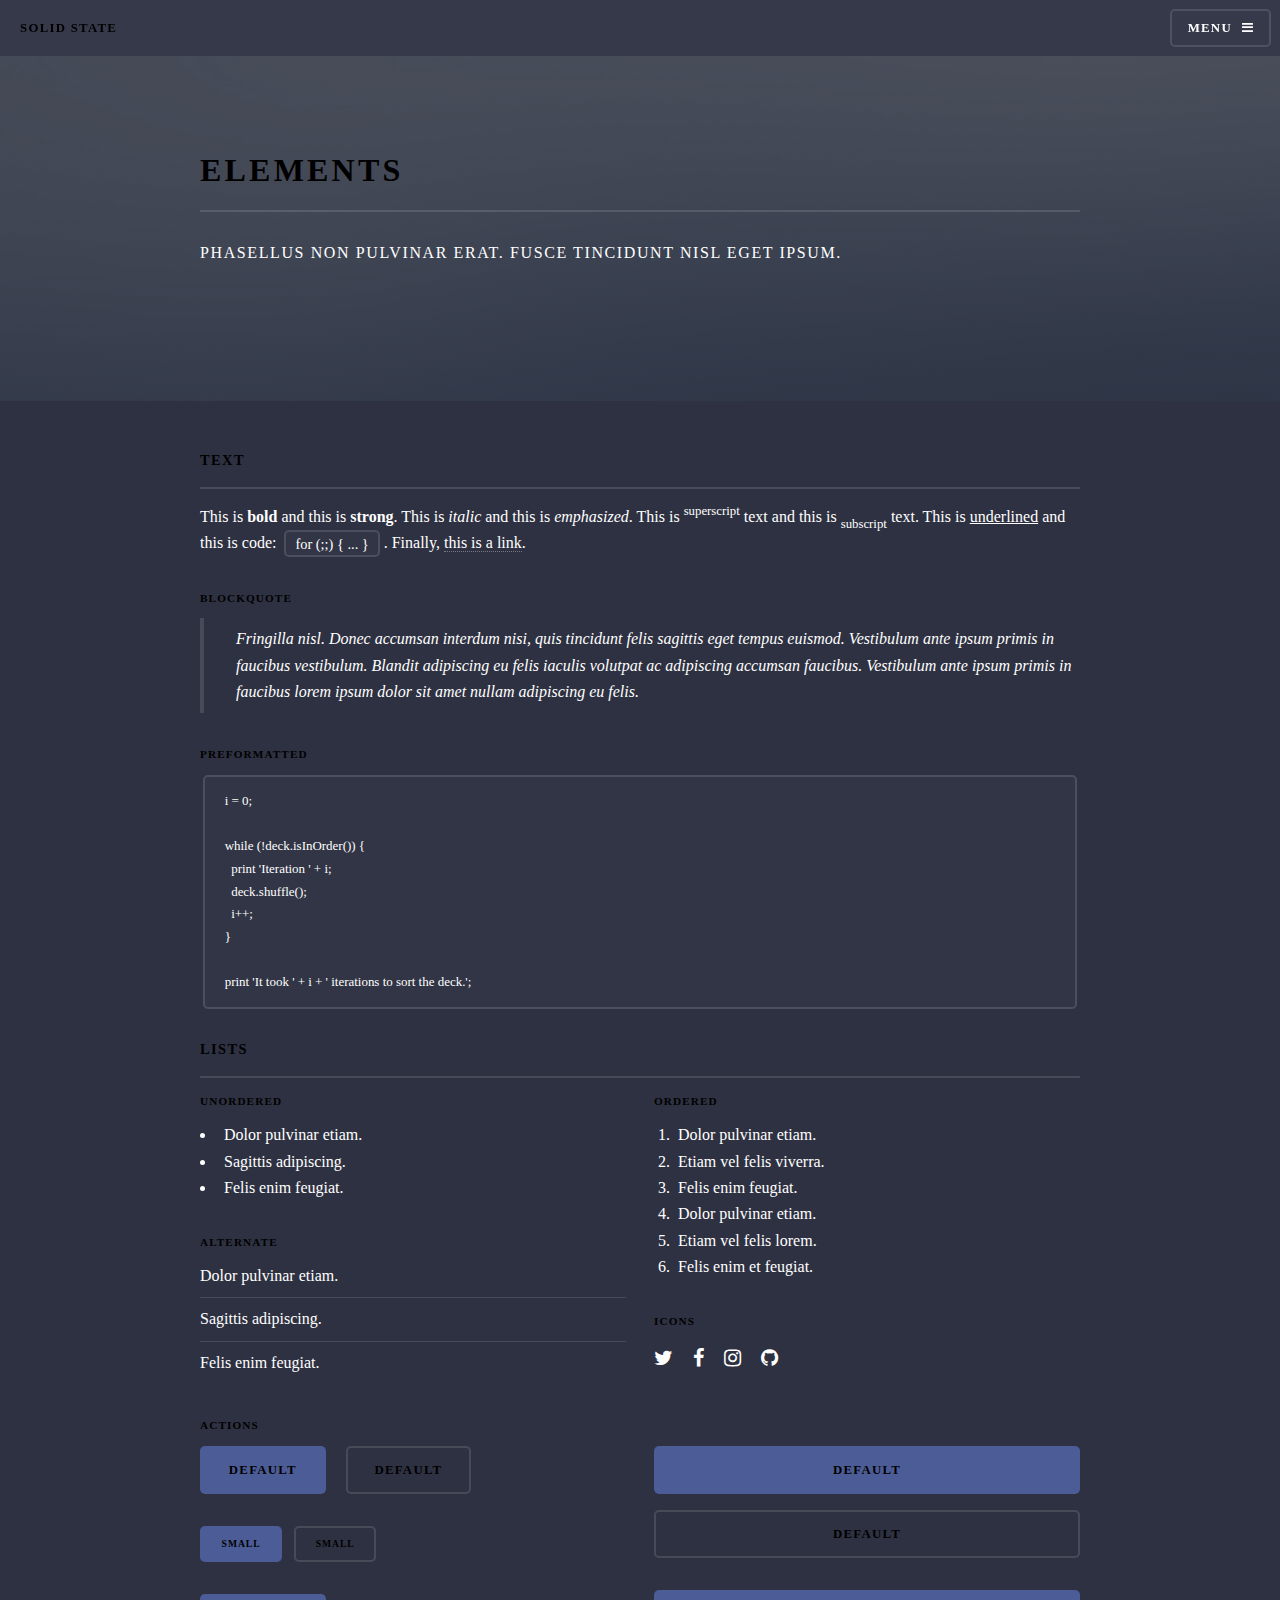
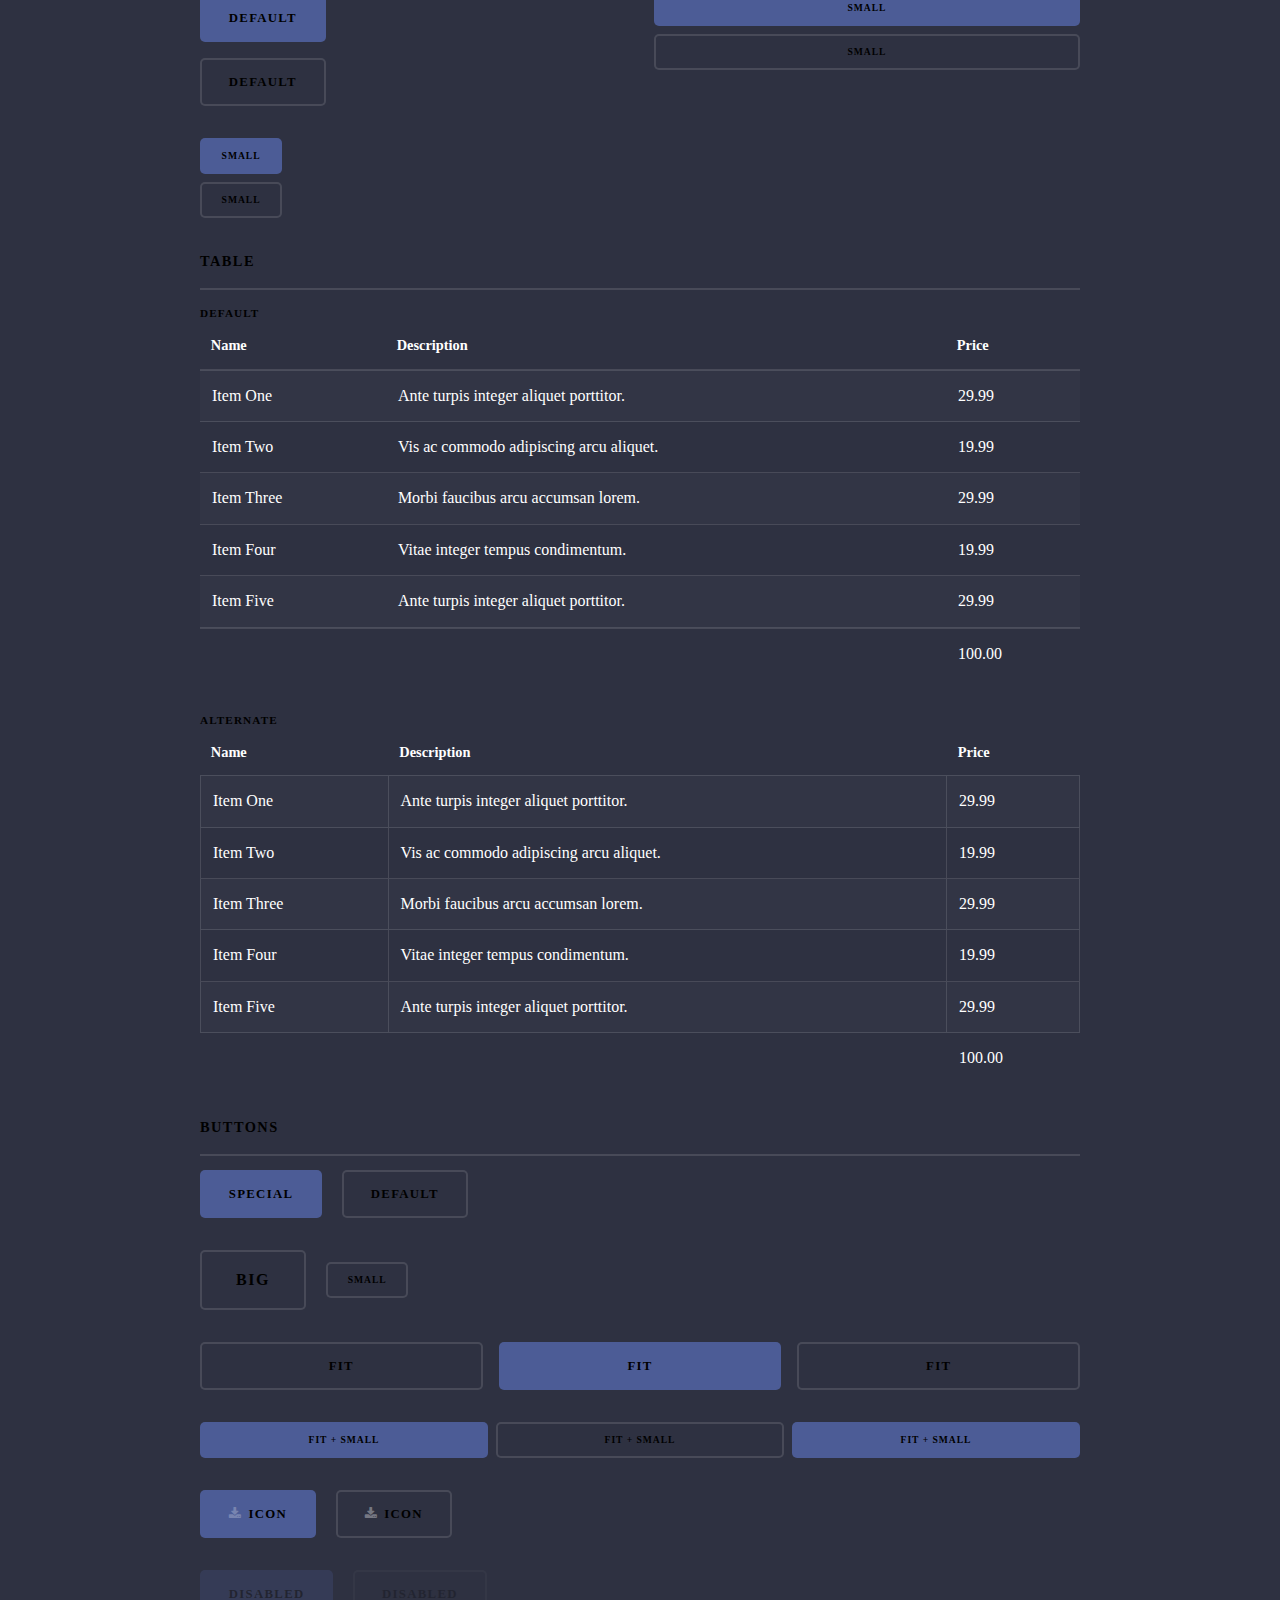
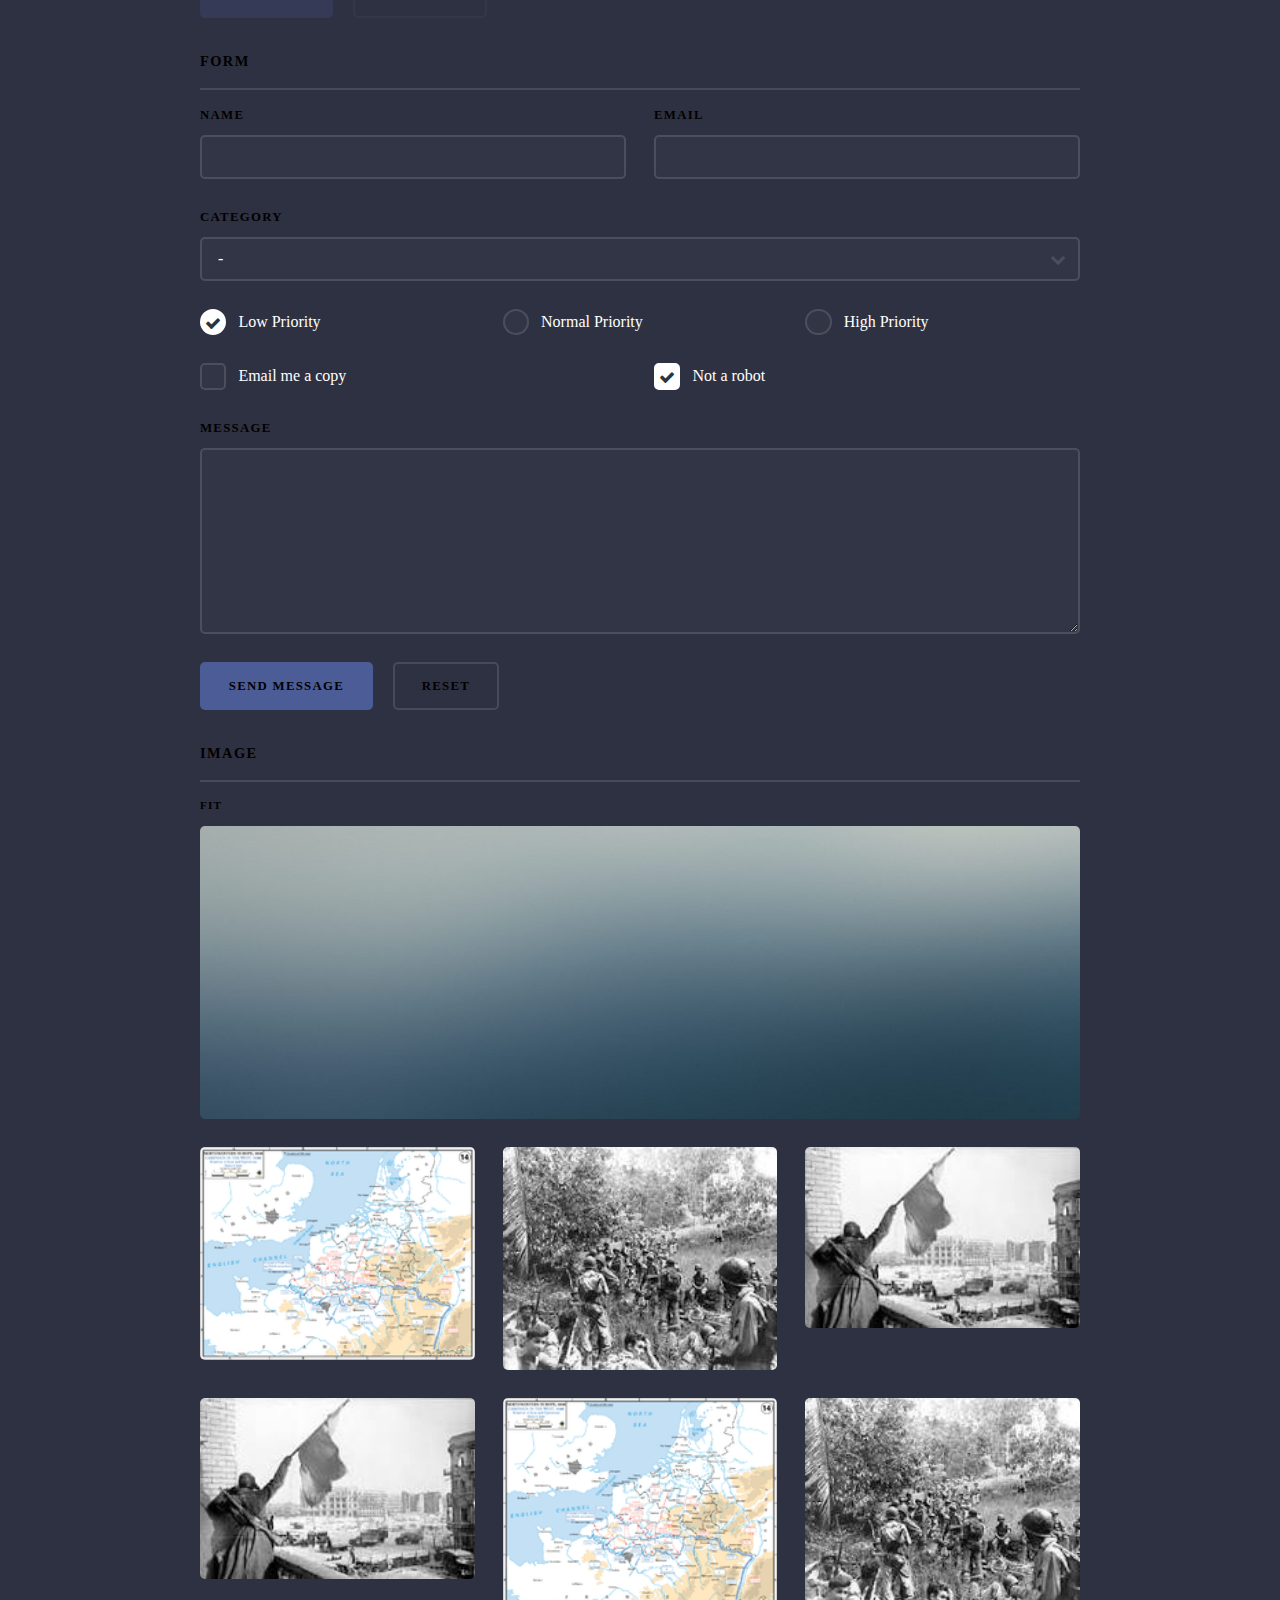
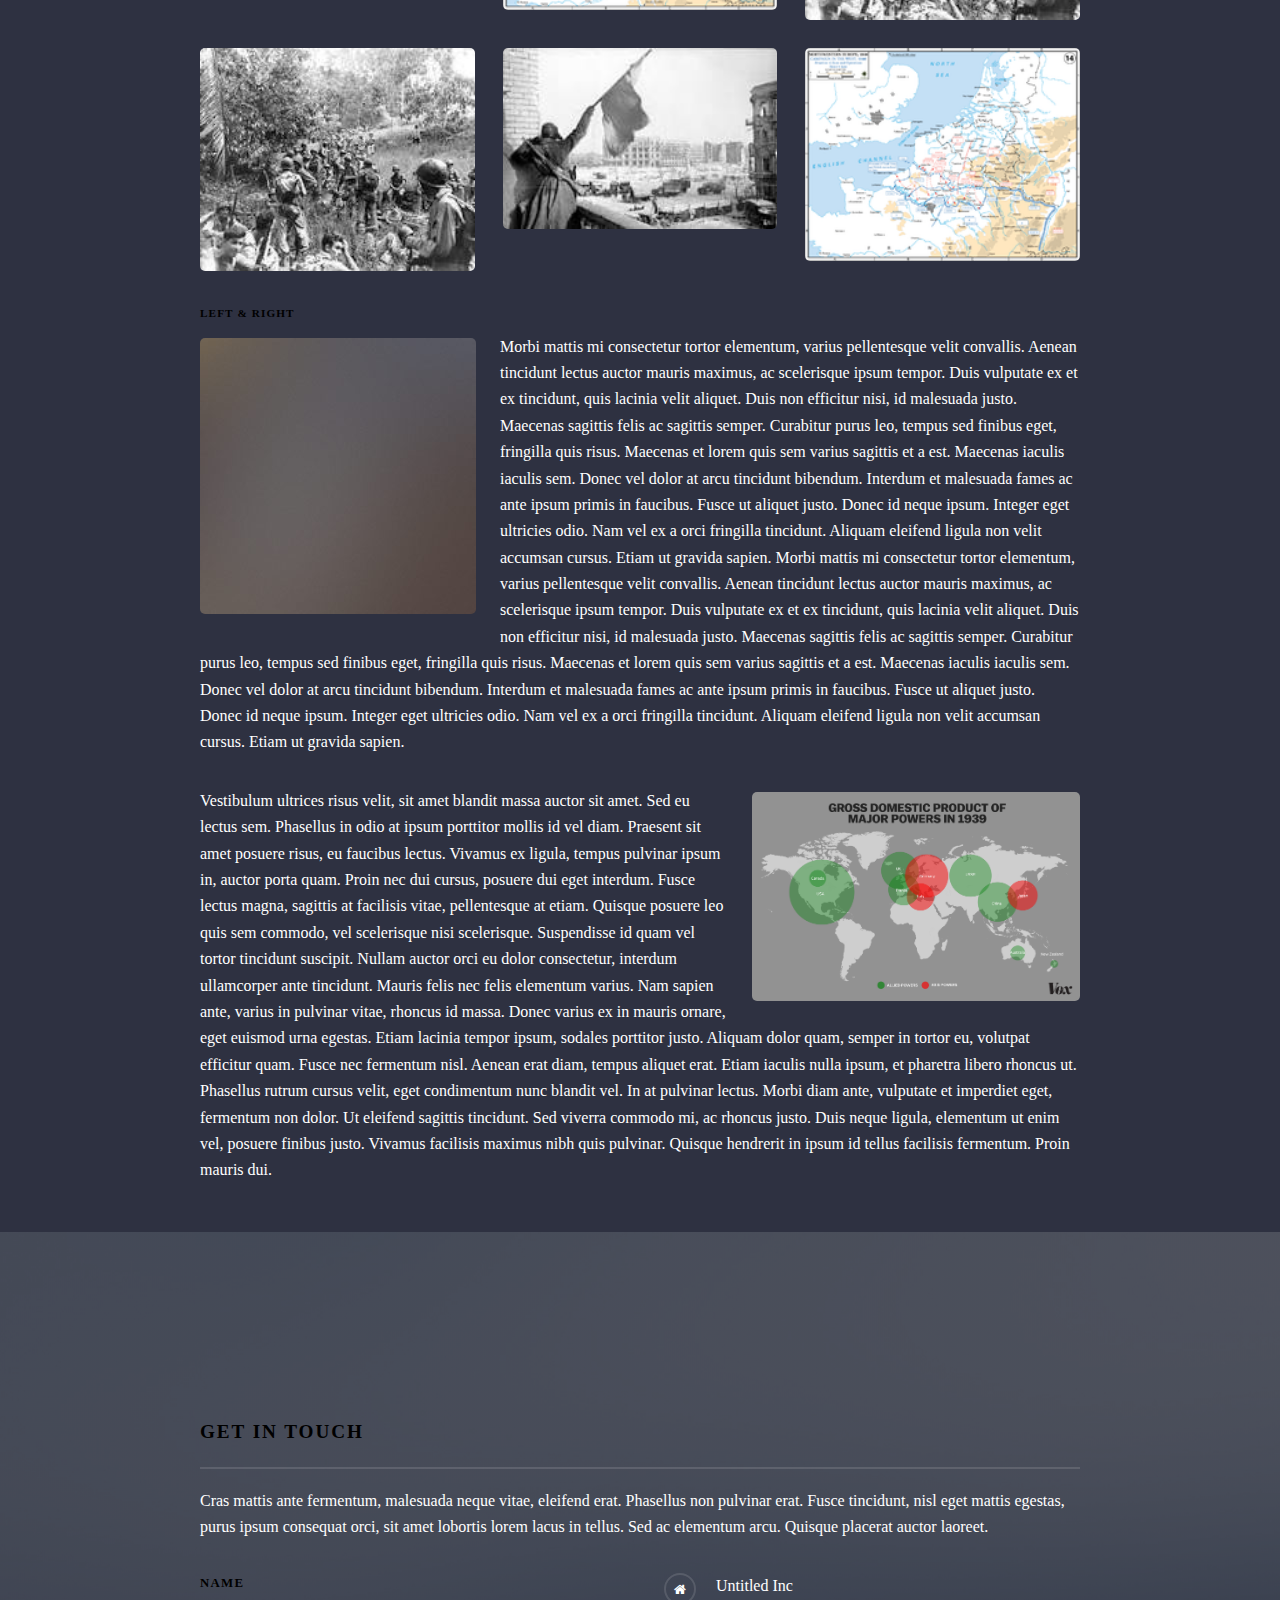
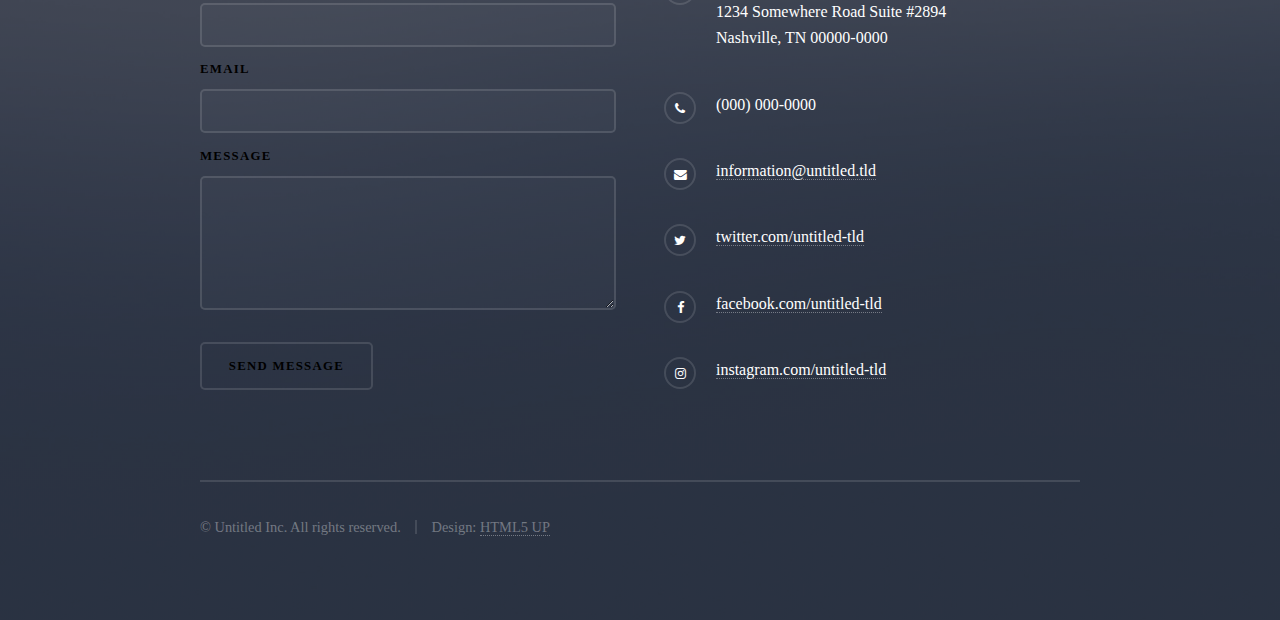
<file: elements.html>
<!DOCTYPE HTML>
<!--
	Solid State by HTML5 UP
	html5up.net | @ajlkn
	Free for personal and commercial use under the CCA 3.0 license (html5up.net/license)
-->
<html>
	<head>
		<title>Elements - Solid State by HTML5 UP</title>
		<meta charset="utf-8" />
		<meta name="viewport" content="width=device-width, initial-scale=1" />
		<!--[if lte IE 8]><script src="assets/js/ie/html5shiv.js"></script><![endif]-->
		<link rel="stylesheet" href="assets/css/main.css" />
		<!--[if lte IE 9]><link rel="stylesheet" href="assets/css/ie9.css" /><![endif]-->
		<!--[if lte IE 8]><link rel="stylesheet" href="assets/css/ie8.css" /><![endif]-->
	</head>
	<body>

		<!-- Page Wrapper -->
			<div id="page-wrapper">

				<!-- Header -->
					<header id="header">
						<h1><a href="index.html">Solid State</a></h1>
						<nav>
							<a href="#menu">Menu</a>
						</nav>
					</header>

				<!-- Menu -->
					<nav id="menu">
						<div class="inner">
							<h2>Menu</h2>
							<ul class="links">
								<li><a href="index.html">Home</a></li>
								<li><a href="generic.html">World War 2 Facts</a></li>
								<li><a href="elements.html">World War 2 Pictures</a></li>
								<li><a href="#">Log In</a></li>
								<li><a href="#">Sign Up</a></li>
							</ul>
							<a href="#" class="close">Close</a>
						</div>
					</nav>

				<!-- Wrapper -->
					<section id="wrapper">
						<header>
							<div class="inner">
								<h2>Elements</h2>
								<p>Phasellus non pulvinar erat. Fusce tincidunt nisl eget ipsum.</p>
							</div>
						</header>

						<!-- Content -->
							<div class="wrapper">
								<div class="inner">

									<section>
										<h3 class="major">Text</h3>
										<p>This is <b>bold</b> and this is <strong>strong</strong>. This is <i>italic</i> and this is <em>emphasized</em>.
										This is <sup>superscript</sup> text and this is <sub>subscript</sub> text.
										This is <u>underlined</u> and this is code: <code>for (;;) { ... }</code>. Finally, <a href="#">this is a link</a>.</p>
										<h4>Blockquote</h4>
										<blockquote>Fringilla nisl. Donec accumsan interdum nisi, quis tincidunt felis sagittis eget tempus euismod. Vestibulum ante ipsum primis in faucibus vestibulum. Blandit adipiscing eu felis iaculis volutpat ac adipiscing accumsan faucibus. Vestibulum ante ipsum primis in faucibus lorem ipsum dolor sit amet nullam adipiscing eu felis.</blockquote>
										<h4>Preformatted</h4>
										<pre><code>i = 0;

while (!deck.isInOrder()) {
  print 'Iteration ' + i;
  deck.shuffle();
  i++;
}

print 'It took ' + i + ' iterations to sort the deck.';</code></pre>
									</section>

									<section>
										<h3 class="major">Lists</h3>
										<div class="row">
											<div class="6u 12u$(medium)">
												<h4>Unordered</h4>
												<ul>
													<li>Dolor pulvinar etiam.</li>
													<li>Sagittis adipiscing.</li>
													<li>Felis enim feugiat.</li>
												</ul>
												<h4>Alternate</h4>
												<ul class="alt">
													<li>Dolor pulvinar etiam.</li>
													<li>Sagittis adipiscing.</li>
													<li>Felis enim feugiat.</li>
												</ul>
											</div>
											<div class="6u$ 12u$(medium)">
												<h4>Ordered</h4>
												<ol>
													<li>Dolor pulvinar etiam.</li>
													<li>Etiam vel felis viverra.</li>
													<li>Felis enim feugiat.</li>
													<li>Dolor pulvinar etiam.</li>
													<li>Etiam vel felis lorem.</li>
													<li>Felis enim et feugiat.</li>
												</ol>
												<h4>Icons</h4>
												<ul class="icons">
													<li><a href="#" class="icon fa-twitter"><span class="label">Twitter</span></a></li>
													<li><a href="#" class="icon fa-facebook"><span class="label">Facebook</span></a></li>
													<li><a href="#" class="icon fa-instagram"><span class="label">Instagram</span></a></li>
													<li><a href="#" class="icon fa-github"><span class="label">Github</span></a></li>
												</ul>
											</div>
										</div>
										<h4>Actions</h4>
										<div class="row">
											<div class="6u 12u$(medium)">
												<ul class="actions">
													<li><a href="#" class="button special">Default</a></li>
													<li><a href="#" class="button">Default</a></li>
												</ul>
												<ul class="actions small">
													<li><a href="#" class="button special small">Small</a></li>
													<li><a href="#" class="button small">Small</a></li>
												</ul>
												<ul class="actions vertical">
													<li><a href="#" class="button special">Default</a></li>
													<li><a href="#" class="button">Default</a></li>
												</ul>
												<ul class="actions vertical small">
													<li><a href="#" class="button special small">Small</a></li>
													<li><a href="#" class="button small">Small</a></li>
												</ul>
											</div>
											<div class="6u 12u$(medium)">
												<ul class="actions vertical">
													<li><a href="#" class="button special fit">Default</a></li>
													<li><a href="#" class="button fit">Default</a></li>
												</ul>
												<ul class="actions vertical small">
													<li><a href="#" class="button special small fit">Small</a></li>
													<li><a href="#" class="button small fit">Small</a></li>
												</ul>
											</div>
										</div>
									</section>

									<section>
										<h3 class="major">Table</h3>
										<h4>Default</h4>
										<div class="table-wrapper">
											<table>
												<thead>
													<tr>
														<th>Name</th>
														<th>Description</th>
														<th>Price</th>
													</tr>
												</thead>
												<tbody>
													<tr>
														<td>Item One</td>
														<td>Ante turpis integer aliquet porttitor.</td>
														<td>29.99</td>
													</tr>
													<tr>
														<td>Item Two</td>
														<td>Vis ac commodo adipiscing arcu aliquet.</td>
														<td>19.99</td>
													</tr>
													<tr>
														<td>Item Three</td>
														<td> Morbi faucibus arcu accumsan lorem.</td>
														<td>29.99</td>
													</tr>
													<tr>
														<td>Item Four</td>
														<td>Vitae integer tempus condimentum.</td>
														<td>19.99</td>
													</tr>
													<tr>
														<td>Item Five</td>
														<td>Ante turpis integer aliquet porttitor.</td>
														<td>29.99</td>
													</tr>
												</tbody>
												<tfoot>
													<tr>
														<td colspan="2"></td>
														<td>100.00</td>
													</tr>
												</tfoot>
											</table>
										</div>

										<h4>Alternate</h4>
										<div class="table-wrapper">
											<table class="alt">
												<thead>
													<tr>
														<th>Name</th>
														<th>Description</th>
														<th>Price</th>
													</tr>
												</thead>
												<tbody>
													<tr>
														<td>Item One</td>
														<td>Ante turpis integer aliquet porttitor.</td>
														<td>29.99</td>
													</tr>
													<tr>
														<td>Item Two</td>
														<td>Vis ac commodo adipiscing arcu aliquet.</td>
														<td>19.99</td>
													</tr>
													<tr>
														<td>Item Three</td>
														<td> Morbi faucibus arcu accumsan lorem.</td>
														<td>29.99</td>
													</tr>
													<tr>
														<td>Item Four</td>
														<td>Vitae integer tempus condimentum.</td>
														<td>19.99</td>
													</tr>
													<tr>
														<td>Item Five</td>
														<td>Ante turpis integer aliquet porttitor.</td>
														<td>29.99</td>
													</tr>
												</tbody>
												<tfoot>
													<tr>
														<td colspan="2"></td>
														<td>100.00</td>
													</tr>
												</tfoot>
											</table>
										</div>
									</section>

									<section>
										<h3 class="major">Buttons</h3>
										<ul class="actions">
											<li><a href="#" class="button special">Special</a></li>
											<li><a href="#" class="button">Default</a></li>
										</ul>
										<ul class="actions">
											<li><a href="#" class="button big">Big</a></li>
											<li><a href="#" class="button small">Small</a></li>
										</ul>
										<ul class="actions fit">
											<li><a href="#" class="button fit">Fit</a></li>
											<li><a href="#" class="button special fit">Fit</a></li>
											<li><a href="#" class="button fit">Fit</a></li>
										</ul>
										<ul class="actions fit small">
											<li><a href="#" class="button special fit small">Fit + Small</a></li>
											<li><a href="#" class="button fit small">Fit + Small</a></li>
											<li><a href="#" class="button special fit small">Fit + Small</a></li>
										</ul>
										<ul class="actions">
											<li><a href="#" class="button special icon fa-download">Icon</a></li>
											<li><a href="#" class="button icon fa-download">Icon</a></li>
										</ul>
										<ul class="actions">
											<li><span class="button special disabled">Disabled</span></li>
											<li><span class="button disabled">Disabled</span></li>
										</ul>
									</section>

									<section>
										<h3 class="major">Form</h3>
										<form method="post" action="#">
											<div class="row uniform">
												<div class="6u 12u$(xsmall)">
													<label for="demo-name">Name</label>
													<input type="text" name="demo-name" id="demo-name" value="" />
												</div>
												<div class="6u$ 12u$(xsmall)">
													<label for="demo-email">Email</label>
													<input type="email" name="demo-email" id="demo-email" value="" />
												</div>
												<div class="12u$">
													<label for="demo-category">Category</label>
													<div class="select-wrapper">
														<select name="demo-category" id="demo-category">
															<option value="">-</option>
															<option value="1">Manufacturing</option>
															<option value="1">Shipping</option>
															<option value="1">Administration</option>
															<option value="1">Human Resources</option>
														</select>
													</div>
												</div>
												<div class="4u 12u$(small)">
													<input type="radio" id="demo-priority-low" name="demo-priority" checked>
													<label for="demo-priority-low">Low Priority</label>
												</div>
												<div class="4u 12u$(small)">
													<input type="radio" id="demo-priority-normal" name="demo-priority">
													<label for="demo-priority-normal">Normal Priority</label>
												</div>
												<div class="4u$ 12u$(small)">
													<input type="radio" id="demo-priority-high" name="demo-priority">
													<label for="demo-priority-high">High Priority</label>
												</div>
												<div class="6u 12u$(small)">
													<input type="checkbox" id="demo-copy" name="demo-copy">
													<label for="demo-copy">Email me a copy</label>
												</div>
												<div class="6u$ 12u$(small)">
													<input type="checkbox" id="demo-human" name="demo-human" checked>
													<label for="demo-human">Not a robot</label>
												</div>
												<div class="12u$">
													<label for="demo-message">Message</label>
													<textarea name="demo-message" id="demo-message" rows="6"></textarea>
												</div>
												<div class="12u$">
													<ul class="actions">
														<li><input type="submit" value="Send Message" class="special" /></li>
														<li><input type="reset" value="Reset" /></li>
													</ul>
												</div>
											</div>
										</form>
									</section>

									<section>
										<h3 class="major">Image</h3>
										<h4>Fit</h4>
										<div class="box alt">
											<div class="row uniform">
												<div class="12u$"><span class="image fit"><img src="images/pic08.jpg" alt="" /></span></div>
												<div class="4u"><span class="image fit"><img src="images/pic05.jpg" alt="" /></span></div>
												<div class="4u"><span class="image fit"><img src="images/pic06.jpg" alt="" /></span></div>
												<div class="4u$"><span class="image fit"><img src="images/pic07.jpg" alt="" /></span></div>
												<div class="4u"><span class="image fit"><img src="images/pic07.jpg" alt="" /></span></div>
												<div class="4u"><span class="image fit"><img src="images/pic05.jpg" alt="" /></span></div>
												<div class="4u$"><span class="image fit"><img src="images/pic06.jpg" alt="" /></span></div>
												<div class="4u"><span class="image fit"><img src="images/pic06.jpg" alt="" /></span></div>
												<div class="4u"><span class="image fit"><img src="images/pic07.jpg" alt="" /></span></div>
												<div class="4u$"><span class="image fit"><img src="images/pic05.jpg" alt="" /></span></div>
											</div>
										</div>
										<h4>Left &amp; Right</h4>
										<p><span class="image left"><img src="images/pic01.jpg" alt="" /></span>Morbi mattis mi consectetur tortor elementum, varius pellentesque velit convallis. Aenean tincidunt lectus auctor mauris maximus, ac scelerisque ipsum tempor. Duis vulputate ex et ex tincidunt, quis lacinia velit aliquet. Duis non efficitur nisi, id malesuada justo. Maecenas sagittis felis ac sagittis semper. Curabitur purus leo, tempus sed finibus eget, fringilla quis risus. Maecenas et lorem quis sem varius sagittis et a est. Maecenas iaculis iaculis sem. Donec vel dolor at arcu tincidunt bibendum. Interdum et malesuada fames ac ante ipsum primis in faucibus. Fusce ut aliquet justo. Donec id neque ipsum. Integer eget ultricies odio. Nam vel ex a orci fringilla tincidunt. Aliquam eleifend ligula non velit accumsan cursus. Etiam ut gravida sapien. Morbi mattis mi consectetur tortor elementum, varius pellentesque velit convallis. Aenean tincidunt lectus auctor mauris maximus, ac scelerisque ipsum tempor. Duis vulputate ex et ex tincidunt, quis lacinia velit aliquet. Duis non efficitur nisi, id malesuada justo. Maecenas sagittis felis ac sagittis semper. Curabitur purus leo, tempus sed finibus eget, fringilla quis risus. Maecenas et lorem quis sem varius sagittis et a est. Maecenas iaculis iaculis sem. Donec vel dolor at arcu tincidunt bibendum. Interdum et malesuada fames ac ante ipsum primis in faucibus. Fusce ut aliquet justo. Donec id neque ipsum. Integer eget ultricies odio. Nam vel ex a orci fringilla tincidunt. Aliquam eleifend ligula non velit accumsan cursus. Etiam ut gravida sapien.</p>
										<p><span class="image right"><img src="images/pic02.jpg" alt="" /></span>Vestibulum ultrices risus velit, sit amet blandit massa auctor sit amet. Sed eu lectus sem. Phasellus in odio at ipsum porttitor mollis id vel diam. Praesent sit amet posuere risus, eu faucibus lectus. Vivamus ex ligula, tempus pulvinar ipsum in, auctor porta quam. Proin nec dui cursus, posuere dui eget interdum. Fusce lectus magna, sagittis at facilisis vitae, pellentesque at etiam. Quisque posuere leo quis sem commodo, vel scelerisque nisi scelerisque. Suspendisse id quam vel tortor tincidunt suscipit. Nullam auctor orci eu dolor consectetur, interdum ullamcorper ante tincidunt. Mauris felis nec felis elementum varius. Nam sapien ante, varius in pulvinar vitae, rhoncus id massa. Donec varius ex in mauris ornare, eget euismod urna egestas. Etiam lacinia tempor ipsum, sodales porttitor justo. Aliquam dolor quam, semper in tortor eu, volutpat efficitur quam. Fusce nec fermentum nisl. Aenean erat diam, tempus aliquet erat. Etiam iaculis nulla ipsum, et pharetra libero rhoncus ut. Phasellus rutrum cursus velit, eget condimentum nunc blandit vel. In at pulvinar lectus. Morbi diam ante, vulputate et imperdiet eget, fermentum non dolor. Ut eleifend sagittis tincidunt. Sed viverra commodo mi, ac rhoncus justo. Duis neque ligula, elementum ut enim vel, posuere finibus justo. Vivamus facilisis maximus nibh quis pulvinar. Quisque hendrerit in ipsum id tellus facilisis fermentum. Proin mauris dui.</p>
									</section>

								</div>
							</div>

					</section>

				<!-- Footer -->
					<section id="footer">
						<div class="inner">
							<h2 class="major">Get in touch</h2>
							<p>Cras mattis ante fermentum, malesuada neque vitae, eleifend erat. Phasellus non pulvinar erat. Fusce tincidunt, nisl eget mattis egestas, purus ipsum consequat orci, sit amet lobortis lorem lacus in tellus. Sed ac elementum arcu. Quisque placerat auctor laoreet.</p>
							<form method="post" action="#">
								<div class="field">
									<label for="name">Name</label>
									<input type="text" name="name" id="name" />
								</div>
								<div class="field">
									<label for="email">Email</label>
									<input type="email" name="email" id="email" />
								</div>
								<div class="field">
									<label for="message">Message</label>
									<textarea name="message" id="message" rows="4"></textarea>
								</div>
								<ul class="actions">
									<li><input type="submit" value="Send Message" /></li>
								</ul>
							</form>
							<ul class="contact">
								<li class="fa-home">
									Untitled Inc<br />
									1234 Somewhere Road Suite #2894<br />
									Nashville, TN 00000-0000
								</li>
								<li class="fa-phone">(000) 000-0000</li>
								<li class="fa-envelope"><a href="#">information@untitled.tld</a></li>
								<li class="fa-twitter"><a href="#">twitter.com/untitled-tld</a></li>
								<li class="fa-facebook"><a href="#">facebook.com/untitled-tld</a></li>
								<li class="fa-instagram"><a href="#">instagram.com/untitled-tld</a></li>
							</ul>
							<ul class="copyright">
								<li>&copy; Untitled Inc. All rights reserved.</li><li>Design: <a href="http://html5up.net">HTML5 UP</a></li>
							</ul>
						</div>
					</section>

			</div>

		<!-- Scripts -->
			<script src="assets/js/skel.min.js"></script>
			<script src="assets/js/jquery.min.js"></script>
			<script src="assets/js/jquery.scrollex.min.js"></script>
			<script src="assets/js/util.js"></script>
			<!--[if lte IE 8]><script src="assets/js/ie/respond.min.js"></script><![endif]-->
			<script src="assets/js/main.js"></script>

	</body>
</html>
</file>
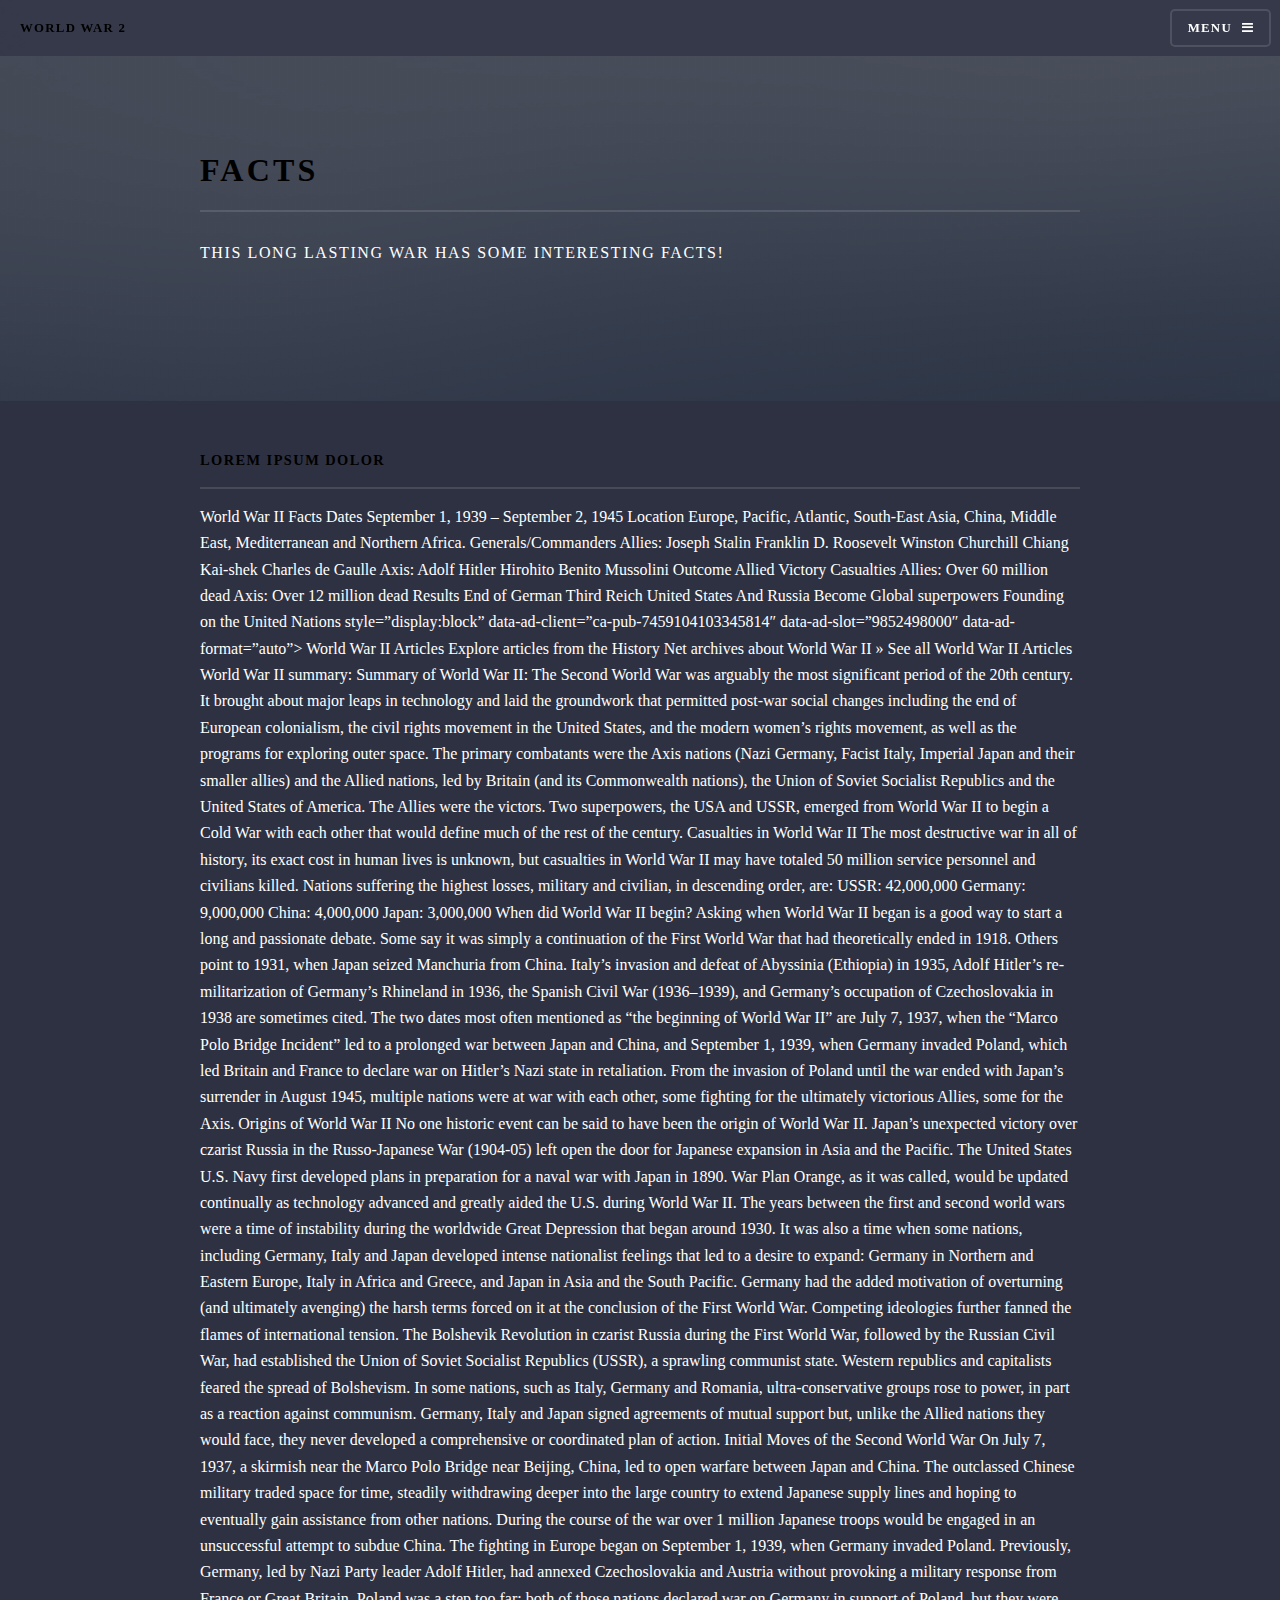
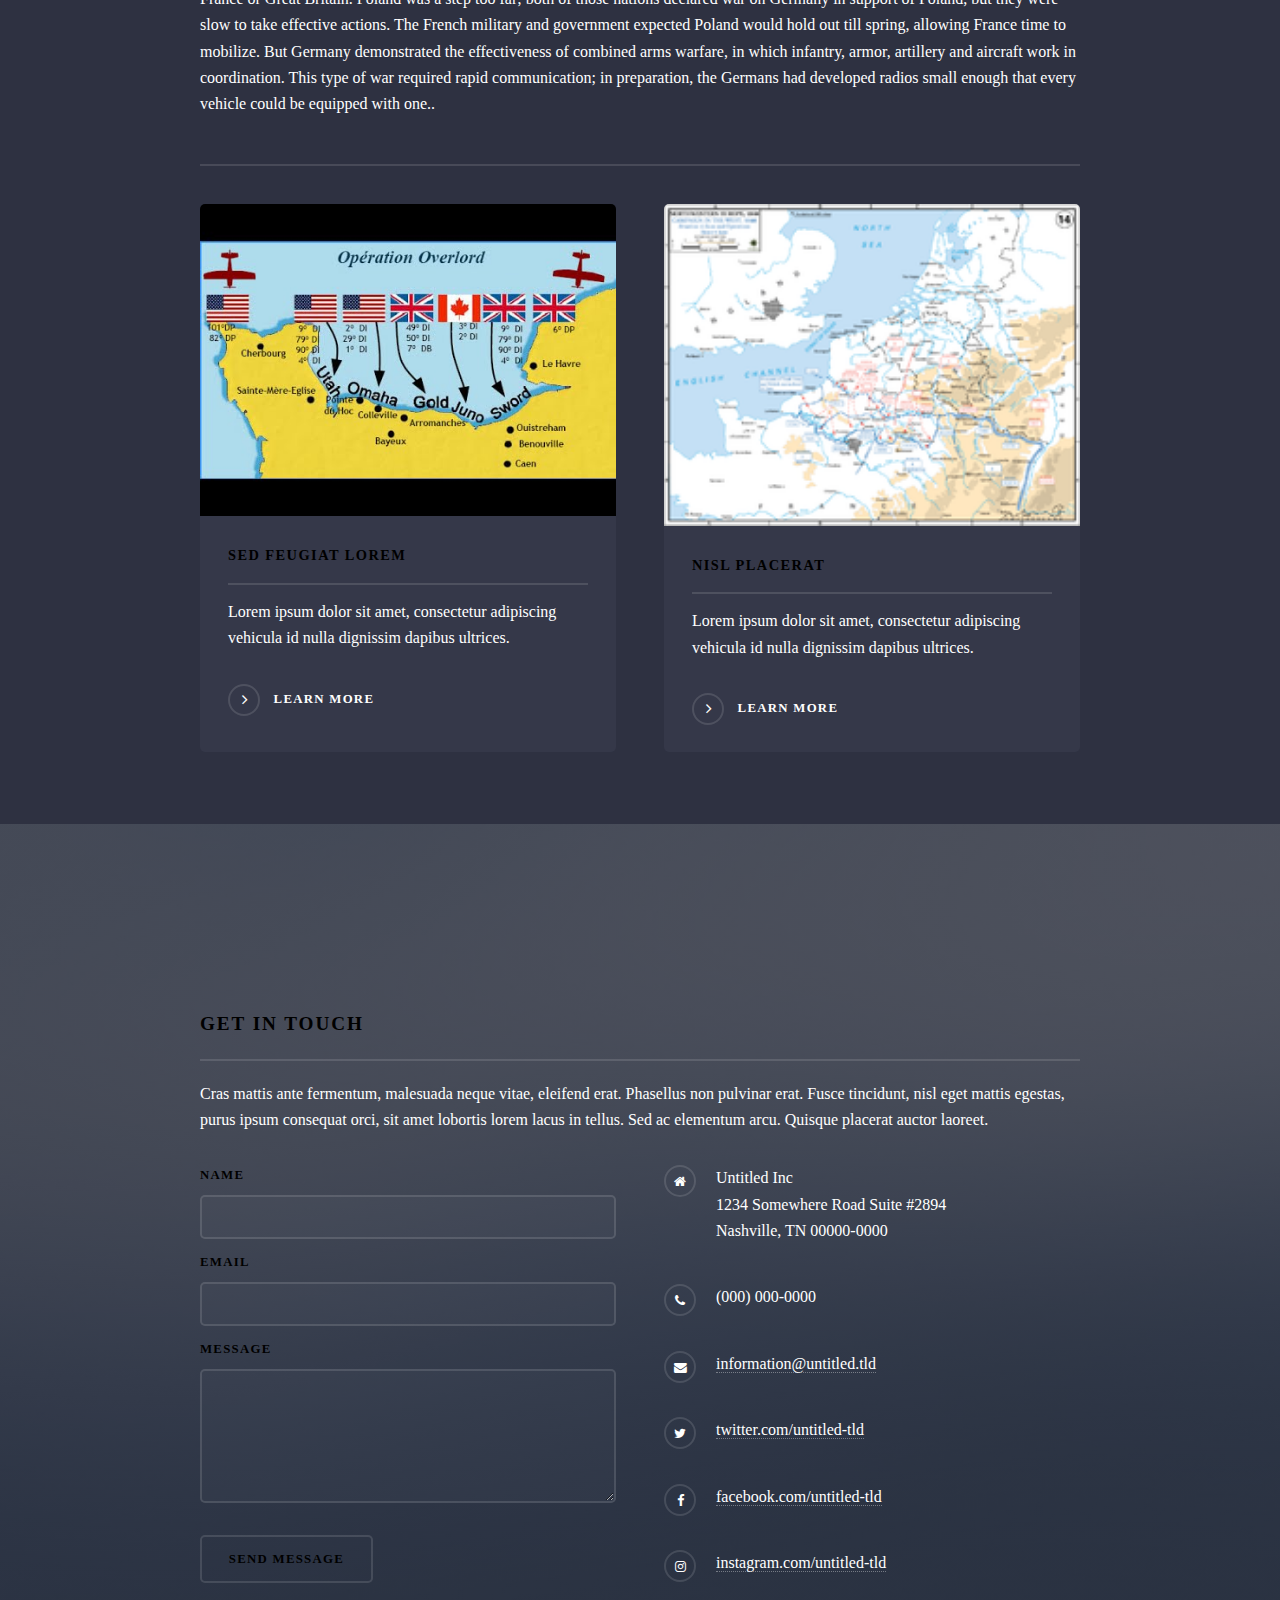
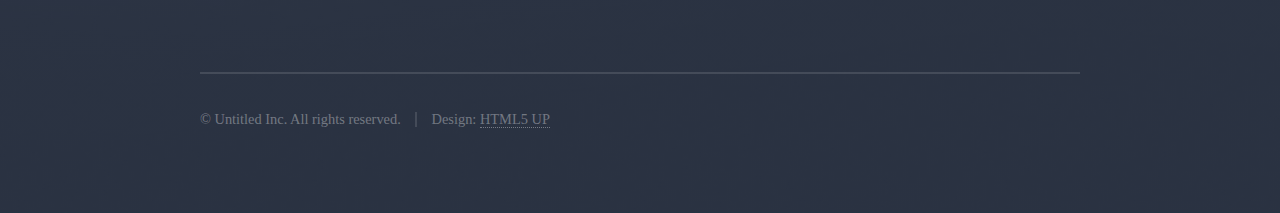
<file: generic.html>
<!DOCTYPE HTML>
<!--
	Solid State by HTML5 UP
	html5up.net | @ajlkn
	Free for personal and commercial use under the CCA 3.0 license (html5up.net/license)
-->
<html>
	<head>
		<title>World War 2 Facts</title>
		<meta charset="utf-8" />
		<meta name="viewport" content="width=device-width, initial-scale=1" />
		<!--[if lte IE 8]><script src="assets/js/ie/html5shiv.js"></script><![endif]-->
		<link rel="stylesheet" href="assets/css/main.css" />
		<!--[if lte IE 9]><link rel="stylesheet" href="assets/css/ie9.css" /><![endif]-->
		<!--[if lte IE 8]><link rel="stylesheet" href="assets/css/ie8.css" /><![endif]-->
	</head>
	<body>

		<!-- Page Wrapper -->
			<div id="page-wrapper">

				<!-- Header -->
					<header id="header">
						<h1><a href="index.html">World War 2</a></h1>
						<nav>
							<a href="#menu">Menu</a>
						</nav>
					</header>

				<!-- Menu -->
					<nav id="menu">
						<div class="inner">
							<h2>Menu</h2>
							<ul class="links">
								<li><a href="index.html">Home</a></li>
								<li><a href="generic.html">World War 2 Facts</a></li>
								<li><a href="elements.html">World War 2 Pictures</a></li>
								<li><a href="#">Log In</a></li>
								<li><a href="#">Sign Up</a></li>
							</ul>
							<a href="#" class="close">Close</a>
						</div>
					</nav>

				<!-- Wrapper -->
					<section id="wrapper">
						<header>
							<div class="inner">
								<h2>Facts</h2>
								<p>This long lasting war has some interesting facts!</p>
							</div>
						</header>

						<!-- Content -->
							<div class="wrapper">
								<div class="inner">

									<h3 class="major">Lorem ipsum dolor</h3>
									<p>World War II Facts
Dates
September 1, 1939 – September 2, 1945

Location
Europe, Pacific, Atlantic, South-East Asia, China, Middle East, Mediterranean and Northern Africa.

Generals/Commanders
Allies: Joseph Stalin
Franklin D. Roosevelt
Winston Churchill
Chiang Kai-shek
Charles de Gaulle

Axis: Adolf Hitler
Hirohito
Benito Mussolini

Outcome
Allied Victory

Casualties
Allies: Over 60 million dead
Axis: Over 12 million dead

Results
End of German Third Reich
United States And Russia Become Global superpowers
Founding on the United Nations

style=”display:block” data-ad-client=”ca-pub-7459104103345814″ data-ad-slot=”9852498000″ data-ad-format=”auto”>
World War II Articles
Explore articles from the History Net archives about World War II

» See all World War II Articles

World War II summary: Summary of World War II: The Second World War was arguably the most significant period of the 20th century. It brought about major leaps in technology and laid the groundwork that permitted post-war social changes including the end of European colonialism, the civil rights movement in the United States, and the modern women’s rights movement, as well as the programs for exploring outer space. The primary combatants were the Axis nations (Nazi Germany, Facist Italy, Imperial Japan and their smaller allies) and the Allied nations, led by Britain (and its Commonwealth nations), the Union of Soviet Socialist Republics and the United States of America. The Allies were the victors. Two superpowers, the USA and USSR, emerged from World War II to begin a Cold War with each other that would define much of the rest of the century.

Casualties in World War II

The most destructive war in all of history, its exact cost in human lives is unknown, but casualties in World War II may have totaled 50 million service personnel and civilians killed. Nations suffering the highest losses, military and civilian, in descending order, are:
USSR: 42,000,000
Germany: 9,000,000
China: 4,000,000
Japan: 3,000,000

When did World War II begin?

Asking when World War II began is a good way to start a long and passionate debate. Some say it was simply a continuation of the First World War that had theoretically ended in 1918. Others point to 1931, when Japan seized Manchuria from China. Italy’s invasion and defeat of Abyssinia (Ethiopia) in 1935, Adolf Hitler’s re-militarization of Germany’s Rhineland in 1936, the Spanish Civil War (1936–1939), and Germany’s occupation of Czechoslovakia in 1938 are sometimes cited. The two dates most often mentioned as “the beginning of World War II” are July 7, 1937, when the “Marco Polo Bridge Incident” led to a prolonged war between Japan and China, and September 1, 1939, when Germany invaded Poland, which led Britain and France to declare war on Hitler’s Nazi state in retaliation. From the invasion of Poland until the war ended with Japan’s surrender in August 1945, multiple nations were at war with each other, some fighting for the ultimately victorious Allies, some for the Axis.

Origins of World War II

No one historic event can be said to have been the origin of World War II. Japan’s unexpected victory over czarist Russia in the Russo-Japanese War (1904-05) left open the door for Japanese expansion in Asia and the Pacific. The United States U.S. Navy first developed plans in preparation for a naval war with Japan in 1890. War Plan Orange, as it was called, would be updated continually as technology advanced and greatly aided the U.S. during World War II.

The years between the first and second world wars were a time of instability during the worldwide Great Depression that began around 1930. It was also a time when some nations, including Germany, Italy and Japan developed intense nationalist feelings that led to a desire to expand: Germany in Northern and Eastern Europe, Italy in Africa and Greece, and Japan in Asia and the South Pacific. Germany had the added motivation of overturning (and ultimately avenging) the harsh terms forced on it at the conclusion of the First World War.

Competing ideologies further fanned the flames of international tension. The Bolshevik Revolution in czarist Russia during the First World War, followed by the Russian Civil War, had established the Union of Soviet Socialist Republics (USSR), a sprawling communist state. Western republics and capitalists feared the spread of Bolshevism. In some nations, such as Italy, Germany and Romania, ultra-conservative groups rose to power, in part as a reaction against communism.

Germany, Italy and Japan signed agreements of mutual support but, unlike the Allied nations they would face, they never developed a comprehensive or coordinated plan of action.

Initial Moves of the Second World War

On July 7, 1937, a skirmish near the Marco Polo Bridge near Beijing, China, led to open warfare between Japan and China. The outclassed Chinese military traded space for time, steadily withdrawing deeper into the large country to extend Japanese supply lines and hoping to eventually gain assistance from other nations. During the course of the war over 1 million Japanese troops would be engaged in an unsuccessful attempt to subdue China.

The fighting in Europe began on September 1, 1939, when Germany invaded Poland. Previously, Germany, led by Nazi Party leader Adolf Hitler, had annexed Czechoslovakia and Austria without provoking a military response from France or Great Britain. Poland was a step too far; both of those nations declared war on Germany in support of Poland, but they were slow to take effective actions. The French military and government expected Poland would hold out till spring, allowing France time to mobilize. But Germany demonstrated the effectiveness of combined arms warfare, in which infantry, armor, artillery and aircraft work in coordination. This type of war required rapid communication; in preparation, the Germans had developed radios small enough that every vehicle could be equipped with one..</p>

						
									<h3 class="major"></h3>
									
									<section class="features">
										<article>
											<a href="#" class="image"><img src="images/pic04.jpg" alt="" /></a>
											<h3 class="major">Sed feugiat lorem</h3>
											<p>Lorem ipsum dolor sit amet, consectetur adipiscing vehicula id nulla dignissim dapibus ultrices.</p>
											<a href="#" class="special">Learn more</a>
										</article>
										<article>
											<a href="#" class="image"><img src="images/pic05.jpg" alt="" /></a>
											<h3 class="major">Nisl placerat</h3>
											<p>Lorem ipsum dolor sit amet, consectetur adipiscing vehicula id nulla dignissim dapibus ultrices.</p>
											<a href="#" class="special">Learn more</a>
										</article>
									</section>

								</div>
							</div>

					</section>

				<!-- Footer -->
					<section id="footer">
						<div class="inner">
							<h2 class="major">Get in touch</h2>
							<p>Cras mattis ante fermentum, malesuada neque vitae, eleifend erat. Phasellus non pulvinar erat. Fusce tincidunt, nisl eget mattis egestas, purus ipsum consequat orci, sit amet lobortis lorem lacus in tellus. Sed ac elementum arcu. Quisque placerat auctor laoreet.</p>
							<form method="post" action="#">
								<div class="field">
									<label for="name">Name</label>
									<input type="text" name="name" id="name" />
								</div>
								<div class="field">
									<label for="email">Email</label>
									<input type="email" name="email" id="email" />
								</div>
								<div class="field">
									<label for="message">Message</label>
									<textarea name="message" id="message" rows="4"></textarea>
								</div>
								<ul class="actions">
									<li><input type="submit" value="Send Message" /></li>
								</ul>
							</form>
							<ul class="contact">
								<li class="fa-home">
									Untitled Inc<br />
									1234 Somewhere Road Suite #2894<br />
									Nashville, TN 00000-0000
								</li>
								<li class="fa-phone">(000) 000-0000</li>
								<li class="fa-envelope"><a href="#">information@untitled.tld</a></li>
								<li class="fa-twitter"><a href="#">twitter.com/untitled-tld</a></li>
								<li class="fa-facebook"><a href="#">facebook.com/untitled-tld</a></li>
								<li class="fa-instagram"><a href="#">instagram.com/untitled-tld</a></li>
							</ul>
							<ul class="copyright">
								<li>&copy; Untitled Inc. All rights reserved.</li><li>Design: <a href="http://html5up.net">HTML5 UP</a></li>
							</ul>
						</div>
					</section>

			</div>

		<!-- Scripts -->
			<script src="assets/js/skel.min.js"></script>
			<script src="assets/js/jquery.min.js"></script>
			<script src="assets/js/jquery.scrollex.min.js"></script>
			<script src="assets/js/util.js"></script>
			<!--[if lte IE 8]><script src="assets/js/ie/respond.min.js"></script><![endif]-->
			<script src="assets/js/main.js"></script>

	</body>
</html>
</file>
<file: assets/css/ie9.css>
/*
	Solid State by HTML5 UP
	html5up.net | @ajlkn
	Free for personal and commercial use under the CCA 3.0 license (html5up.net/license)
*/

/* Basic */

	body {
		background-color: #2e3141;
		background-image: url("../../images/bg.jpg");
		background-size: cover;
		background-attachment: fixed;
		background-position: center;
	}

		body:before {
			background: rgba(46, 49, 65, 0.8);
			content: '';
			display: block;
			height: 100%;
			left: 0;
			position: fixed;
			top: 0;
			width: 100%;
		}

		body > * {
			position: relative;
			z-index: 1;
		}

/* Features */

	.features article {
		display: inline-block;
		width: 45%;
	}

/* Menu */

	#menu .inner {
		margin: 4em auto;
	}

/* Wrapper */

	#wrapper > header {
		background: none !important;
	}

	.wrapper.spotlight .inner {
		text-align: left !important;
	}

	.wrapper.spotlight .image {
		display: inline-block;
		margin: 0 3em 2em 0 !important;
		vertical-align: middle;
		width: 24%;
	}

	.wrapper.spotlight .content {
		display: inline-block;
		vertical-align: middle;
		width: 70%;
	}

/* Banner */

	#banner {
		background: none !important;
	}

/* Footer */

	#footer {
		background: none !important;
	}

		#footer .inner form {
			display: inline-block;
			width: 45%;
		}

		#footer .inner .contact {
			display: inline-block;
			width: 45%;
		}
</file>
<file: assets/css/ie8.css>
/*
	Solid State by HTML5 UP
	html5up.net | @ajlkn
	Free for personal and commercial use under the CCA 3.0 license (html5up.net/license)
*/

/* Basic */

	body {
		-ms-behavior: url("assets/js/backgroundsize.min.htc");
	}

/* Type */

	h1.major, h2.major, h3.major, h4.major, h5.major, h6.major {
		border-bottom: solid 2px #ffffff;
	}

	blockquote {
		border-left: solid 4px #ffffff;
	}

	code {
		border: solid 2px #ffffff;
	}

	hr {
		border-bottom: solid 2px #ffffff;
	}

/* Button */

	input[type="submit"],
	input[type="reset"],
	input[type="button"],
	button,
	.button {
		position: relative;
		-ms-behavior: url("assets/js/ie/PIE.htc");
		border: solid 2px #ffffff;
	}

		input[type="submit"].special,
		input[type="reset"].special,
		input[type="button"].special,
		button.special,
		.button.special {
			border: 0;
		}

/* Form */

	input[type="text"],
	input[type="password"],
	input[type="email"],
	input[type="tel"],
	select,
	textarea {
		position: relative;
		-ms-behavior: url("assets/js/ie/PIE.htc");
		background: transparent;
		border: solid 2px #ffffff;
	}

/* Table */

	table tbody tr {
		border: solid 1px #ffffff;
		border-left: 0;
		border-right: 0;
	}

	table.alt tbody tr td {
		border: solid 1px #ffffff;
		border-left-width: 0;
		border-top-width: 0;
	}

		table.alt tbody tr td:first-child {
			border-left-width: 1px;
		}

	table.alt tbody tr:first-child td {
		border-top-width: 1px;
	}

	table.alt thead {
		border-bottom: 0;
	}

	table.alt tfoot {
		border-top: 0;
	}

/* Features */

	.features article {
		-ms-behavior: url("assets/js/ie/PIE.htc");
		position: relative;
		width: 44%;
	}

		.features article .image {
			margin-top: 0;
			margin-left: 0;
			width: 100%;
		}

/* Menu */

	#menu {
		background: #2e3141;
	}

		#menu h2 {
			border-bottom: solid 2px #ffffff;
		}

/* Header */

	#header {
		background-color: #353849;
	}

/* Wrapper */

	.wrapper {
		margin: 0;
	}

		.wrapper:before, .wrapper:after {
			display: none;
		}

		.wrapper.spotlight .image {
			-ms-behavior: url("assets/js/ie/PIE.htc");
		}

			.wrapper.spotlight .image img {
				position: relative;
				-ms-behavior: url("assets/js/ie/PIE.htc");
			}

/* Banner */

	#banner .logo .icon {
		border: solid 2px #ffffff;
		-ms-behavior: url("assets/js/ie/PIE.htc");
	}

	#banner h2 {
		border-bottom: solid 2px #ffffff;
	}

/* Footer */

	#footer .inner .copyright {
		border-top: solid 2px #ffffff;
	}

		#footer .inner .copyright li {
			border-left: solid 2px #ffffff;
		}
</file>
<file: assets/css/main.css>
@import url(font-awesome.min.css);
@import url("https://fonts.googleapis.com/css?family=Raleway:200,700|Source+Sans+Pro:300,600,300italic,600italic");

/*
	Solid State by HTML5 UP
	html5up.net | @ajlkn
	Free for personal and commercial use under the CCA 3.0 license (html5up.net/license)
*/

/* Reset */

	html, body, div, span, applet, object, iframe, h1, h2, h3, h4, h5, h6, p, blockquote, pre, a, abbr, acronym, address, big, cite, code, del, dfn, em, img, ins, kbd, q, s, samp, small, strike, strong, sub, sup, tt, var, b, u, i, center, dl, dt, dd, ol, ul, li, fieldset, form, label, legend, table, caption, tbody, tfoot, thead, tr, th, td, article, aside, canvas, details, embed, figure, figcaption, footer, header, hgroup, menu, nav, output, ruby, section, summary, time, mark, audio, video {
		margin: 0;
		padding: 0;
		border: 0;
		font-size: 100%;
		font: inherit;
		vertical-align: baseline;
	}

	article, aside, details, figcaption, figure, footer, header, hgroup, menu, nav, section {
		display: block;
	}

	body {
		line-height: 1;
	}

	ol, ul {
		list-style: none;
	}

	blockquote, q {
		quotes: none;
	}

	blockquote:before, blockquote:after, q:before, q:after {
		content: '';
		content: none;
	}

	table {
		border-collapse: collapse;
		border-spacing: 0;
	}

	body {
		-webkit-text-size-adjust: none;
	}

/* Box Model */

	*, *:before, *:after {
		-moz-box-sizing: border-box;
		-webkit-box-sizing: border-box;
		box-sizing: border-box;
	}

/* Grid */

	.row {
		border-bottom: solid 1px transparent;
		-moz-box-sizing: border-box;
		-webkit-box-sizing: border-box;
		box-sizing: border-box;
	}

	.row > * {
		float: left;
		-moz-box-sizing: border-box;
		-webkit-box-sizing: border-box;
		box-sizing: border-box;
	}

	.row:after, .row:before {
		content: '';
		display: block;
		clear: both;
		height: 0;
	}

	.row.uniform > * > :first-child {
		margin-top: 0;
	}

	.row.uniform > * > :last-child {
		margin-bottom: 0;
	}

	.row.\30 \25 > * {
		padding: 0 0 0 0em;
	}

	.row.\30 \25 {
		margin: 0 0 -1px 0em;
	}

	.row.uniform.\30 \25 > * {
		padding: 0em 0 0 0em;
	}

	.row.uniform.\30 \25 {
		margin: 0em 0 -1px 0em;
	}

	.row > * {
		padding: 0 0 0 1.75em;
	}

	.row {
		margin: 0 0 -1px -1.75em;
	}

	.row.uniform > * {
		padding: 1.75em 0 0 1.75em;
	}

	.row.uniform {
		margin: -1.75em 0 -1px -1.75em;
	}

	.row.\32 00\25 > * {
		padding: 0 0 0 3.5em;
	}

	.row.\32 00\25 {
		margin: 0 0 -1px -3.5em;
	}

	.row.uniform.\32 00\25 > * {
		padding: 3.5em 0 0 3.5em;
	}

	.row.uniform.\32 00\25 {
		margin: -3.5em 0 -1px -3.5em;
	}

	.row.\31 50\25 > * {
		padding: 0 0 0 2.625em;
	}

	.row.\31 50\25 {
		margin: 0 0 -1px -2.625em;
	}

	.row.uniform.\31 50\25 > * {
		padding: 2.625em 0 0 2.625em;
	}

	.row.uniform.\31 50\25 {
		margin: -2.625em 0 -1px -2.625em;
	}

	.row.\35 0\25 > * {
		padding: 0 0 0 0.875em;
	}

	.row.\35 0\25 {
		margin: 0 0 -1px -0.875em;
	}

	.row.uniform.\35 0\25 > * {
		padding: 0.875em 0 0 0.875em;
	}

	.row.uniform.\35 0\25 {
		margin: -0.875em 0 -1px -0.875em;
	}

	.row.\32 5\25 > * {
		padding: 0 0 0 0.4375em;
	}

	.row.\32 5\25 {
		margin: 0 0 -1px -0.4375em;
	}

	.row.uniform.\32 5\25 > * {
		padding: 0.4375em 0 0 0.4375em;
	}

	.row.uniform.\32 5\25 {
		margin: -0.4375em 0 -1px -0.4375em;
	}

	.\31 2u, .\31 2u\24 {
		width: 100%;
		clear: none;
		margin-left: 0;
	}

	.\31 1u, .\31 1u\24 {
		width: 91.6666666667%;
		clear: none;
		margin-left: 0;
	}

	.\31 0u, .\31 0u\24 {
		width: 83.3333333333%;
		clear: none;
		margin-left: 0;
	}

	.\39 u, .\39 u\24 {
		width: 75%;
		clear: none;
		margin-left: 0;
	}

	.\38 u, .\38 u\24 {
		width: 66.6666666667%;
		clear: none;
		margin-left: 0;
	}

	.\37 u, .\37 u\24 {
		width: 58.3333333333%;
		clear: none;
		margin-left: 0;
	}

	.\36 u, .\36 u\24 {
		width: 50%;
		clear: none;
		margin-left: 0;
	}

	.\35 u, .\35 u\24 {
		width: 41.6666666667%;
		clear: none;
		margin-left: 0;
	}

	.\34 u, .\34 u\24 {
		width: 33.3333333333%;
		clear: none;
		margin-left: 0;
	}

	.\33 u, .\33 u\24 {
		width: 25%;
		clear: none;
		margin-left: 0;
	}

	.\32 u, .\32 u\24 {
		width: 16.6666666667%;
		clear: none;
		margin-left: 0;
	}

	.\31 u, .\31 u\24 {
		width: 8.3333333333%;
		clear: none;
		margin-left: 0;
	}

	.\31 2u\24 + *,
	.\31 1u\24 + *,
	.\31 0u\24 + *,
	.\39 u\24 + *,
	.\38 u\24 + *,
	.\37 u\24 + *,
	.\36 u\24 + *,
	.\35 u\24 + *,
	.\34 u\24 + *,
	.\33 u\24 + *,
	.\32 u\24 + *,
	.\31 u\24 + * {
		clear: left;
	}

	.\-11u {
		margin-left: 91.66667%;
	}

	.\-10u {
		margin-left: 83.33333%;
	}

	.\-9u {
		margin-left: 75%;
	}

	.\-8u {
		margin-left: 66.66667%;
	}

	.\-7u {
		margin-left: 58.33333%;
	}

	.\-6u {
		margin-left: 50%;
	}

	.\-5u {
		margin-left: 41.66667%;
	}

	.\-4u {
		margin-left: 33.33333%;
	}

	.\-3u {
		margin-left: 25%;
	}

	.\-2u {
		margin-left: 16.66667%;
	}

	.\-1u {
		margin-left: 8.33333%;
	}

	@media screen and (max-width: 1680px) {

		.row > * {
			padding: 0 0 0 1.75em;
		}

		.row {
			margin: 0 0 -1px -1.75em;
		}

		.row.uniform > * {
			padding: 1.75em 0 0 1.75em;
		}

		.row.uniform {
			margin: -1.75em 0 -1px -1.75em;
		}

		.row.\32 00\25 > * {
			padding: 0 0 0 3.5em;
		}

		.row.\32 00\25 {
			margin: 0 0 -1px -3.5em;
		}

		.row.uniform.\32 00\25 > * {
			padding: 3.5em 0 0 3.5em;
		}

		.row.uniform.\32 00\25 {
			margin: -3.5em 0 -1px -3.5em;
		}

		.row.\31 50\25 > * {
			padding: 0 0 0 2.625em;
		}

		.row.\31 50\25 {
			margin: 0 0 -1px -2.625em;
		}

		.row.uniform.\31 50\25 > * {
			padding: 2.625em 0 0 2.625em;
		}

		.row.uniform.\31 50\25 {
			margin: -2.625em 0 -1px -2.625em;
		}

		.row.\35 0\25 > * {
			padding: 0 0 0 0.875em;
		}

		.row.\35 0\25 {
			margin: 0 0 -1px -0.875em;
		}

		.row.uniform.\35 0\25 > * {
			padding: 0.875em 0 0 0.875em;
		}

		.row.uniform.\35 0\25 {
			margin: -0.875em 0 -1px -0.875em;
		}

		.row.\32 5\25 > * {
			padding: 0 0 0 0.4375em;
		}

		.row.\32 5\25 {
			margin: 0 0 -1px -0.4375em;
		}

		.row.uniform.\32 5\25 > * {
			padding: 0.4375em 0 0 0.4375em;
		}

		.row.uniform.\32 5\25 {
			margin: -0.4375em 0 -1px -0.4375em;
		}

		.\31 2u\28xlarge\29, .\31 2u\24\28xlarge\29 {
			width: 100%;
			clear: none;
			margin-left: 0;
		}

		.\31 1u\28xlarge\29, .\31 1u\24\28xlarge\29 {
			width: 91.6666666667%;
			clear: none;
			margin-left: 0;
		}

		.\31 0u\28xlarge\29, .\31 0u\24\28xlarge\29 {
			width: 83.3333333333%;
			clear: none;
			margin-left: 0;
		}

		.\39 u\28xlarge\29, .\39 u\24\28xlarge\29 {
			width: 75%;
			clear: none;
			margin-left: 0;
		}

		.\38 u\28xlarge\29, .\38 u\24\28xlarge\29 {
			width: 66.6666666667%;
			clear: none;
			margin-left: 0;
		}

		.\37 u\28xlarge\29, .\37 u\24\28xlarge\29 {
			width: 58.3333333333%;
			clear: none;
			margin-left: 0;
		}

		.\36 u\28xlarge\29, .\36 u\24\28xlarge\29 {
			width: 50%;
			clear: none;
			margin-left: 0;
		}

		.\35 u\28xlarge\29, .\35 u\24\28xlarge\29 {
			width: 41.6666666667%;
			clear: none;
			margin-left: 0;
		}

		.\34 u\28xlarge\29, .\34 u\24\28xlarge\29 {
			width: 33.3333333333%;
			clear: none;
			margin-left: 0;
		}

		.\33 u\28xlarge\29, .\33 u\24\28xlarge\29 {
			width: 25%;
			clear: none;
			margin-left: 0;
		}

		.\32 u\28xlarge\29, .\32 u\24\28xlarge\29 {
			width: 16.6666666667%;
			clear: none;
			margin-left: 0;
		}

		.\31 u\28xlarge\29, .\31 u\24\28xlarge\29 {
			width: 8.3333333333%;
			clear: none;
			margin-left: 0;
		}

		.\31 2u\24\28xlarge\29 + *,
		.\31 1u\24\28xlarge\29 + *,
		.\31 0u\24\28xlarge\29 + *,
		.\39 u\24\28xlarge\29 + *,
		.\38 u\24\28xlarge\29 + *,
		.\37 u\24\28xlarge\29 + *,
		.\36 u\24\28xlarge\29 + *,
		.\35 u\24\28xlarge\29 + *,
		.\34 u\24\28xlarge\29 + *,
		.\33 u\24\28xlarge\29 + *,
		.\32 u\24\28xlarge\29 + *,
		.\31 u\24\28xlarge\29 + * {
			clear: left;
		}

		.\-11u\28xlarge\29 {
			margin-left: 91.66667%;
		}

		.\-10u\28xlarge\29 {
			margin-left: 83.33333%;
		}

		.\-9u\28xlarge\29 {
			margin-left: 75%;
		}

		.\-8u\28xlarge\29 {
			margin-left: 66.66667%;
		}

		.\-7u\28xlarge\29 {
			margin-left: 58.33333%;
		}

		.\-6u\28xlarge\29 {
			margin-left: 50%;
		}

		.\-5u\28xlarge\29 {
			margin-left: 41.66667%;
		}

		.\-4u\28xlarge\29 {
			margin-left: 33.33333%;
		}

		.\-3u\28xlarge\29 {
			margin-left: 25%;
		}

		.\-2u\28xlarge\29 {
			margin-left: 16.66667%;
		}

		.\-1u\28xlarge\29 {
			margin-left: 8.33333%;
		}

	}

	@media screen and (max-width: 1280px) {

		.row > * {
			padding: 0 0 0 1.75em;
		}

		.row {
			margin: 0 0 -1px -1.75em;
		}

		.row.uniform > * {
			padding: 1.75em 0 0 1.75em;
		}

		.row.uniform {
			margin: -1.75em 0 -1px -1.75em;
		}

		.row.\32 00\25 > * {
			padding: 0 0 0 3.5em;
		}

		.row.\32 00\25 {
			margin: 0 0 -1px -3.5em;
		}

		.row.uniform.\32 00\25 > * {
			padding: 3.5em 0 0 3.5em;
		}

		.row.uniform.\32 00\25 {
			margin: -3.5em 0 -1px -3.5em;
		}

		.row.\31 50\25 > * {
			padding: 0 0 0 2.625em;
		}

		.row.\31 50\25 {
			margin: 0 0 -1px -2.625em;
		}

		.row.uniform.\31 50\25 > * {
			padding: 2.625em 0 0 2.625em;
		}

		.row.uniform.\31 50\25 {
			margin: -2.625em 0 -1px -2.625em;
		}

		.row.\35 0\25 > * {
			padding: 0 0 0 0.875em;
		}

		.row.\35 0\25 {
			margin: 0 0 -1px -0.875em;
		}

		.row.uniform.\35 0\25 > * {
			padding: 0.875em 0 0 0.875em;
		}

		.row.uniform.\35 0\25 {
			margin: -0.875em 0 -1px -0.875em;
		}

		.row.\32 5\25 > * {
			padding: 0 0 0 0.4375em;
		}

		.row.\32 5\25 {
			margin: 0 0 -1px -0.4375em;
		}

		.row.uniform.\32 5\25 > * {
			padding: 0.4375em 0 0 0.4375em;
		}

		.row.uniform.\32 5\25 {
			margin: -0.4375em 0 -1px -0.4375em;
		}

		.\31 2u\28large\29, .\31 2u\24\28large\29 {
			width: 100%;
			clear: none;
			margin-left: 0;
		}

		.\31 1u\28large\29, .\31 1u\24\28large\29 {
			width: 91.6666666667%;
			clear: none;
			margin-left: 0;
		}

		.\31 0u\28large\29, .\31 0u\24\28large\29 {
			width: 83.3333333333%;
			clear: none;
			margin-left: 0;
		}

		.\39 u\28large\29, .\39 u\24\28large\29 {
			width: 75%;
			clear: none;
			margin-left: 0;
		}

		.\38 u\28large\29, .\38 u\24\28large\29 {
			width: 66.6666666667%;
			clear: none;
			margin-left: 0;
		}

		.\37 u\28large\29, .\37 u\24\28large\29 {
			width: 58.3333333333%;
			clear: none;
			margin-left: 0;
		}

		.\36 u\28large\29, .\36 u\24\28large\29 {
			width: 50%;
			clear: none;
			margin-left: 0;
		}

		.\35 u\28large\29, .\35 u\24\28large\29 {
			width: 41.6666666667%;
			clear: none;
			margin-left: 0;
		}

		.\34 u\28large\29, .\34 u\24\28large\29 {
			width: 33.3333333333%;
			clear: none;
			margin-left: 0;
		}

		.\33 u\28large\29, .\33 u\24\28large\29 {
			width: 25%;
			clear: none;
			margin-left: 0;
		}

		.\32 u\28large\29, .\32 u\24\28large\29 {
			width: 16.6666666667%;
			clear: none;
			margin-left: 0;
		}

		.\31 u\28large\29, .\31 u\24\28large\29 {
			width: 8.3333333333%;
			clear: none;
			margin-left: 0;
		}

		.\31 2u\24\28large\29 + *,
		.\31 1u\24\28large\29 + *,
		.\31 0u\24\28large\29 + *,
		.\39 u\24\28large\29 + *,
		.\38 u\24\28large\29 + *,
		.\37 u\24\28large\29 + *,
		.\36 u\24\28large\29 + *,
		.\35 u\24\28large\29 + *,
		.\34 u\24\28large\29 + *,
		.\33 u\24\28large\29 + *,
		.\32 u\24\28large\29 + *,
		.\31 u\24\28large\29 + * {
			clear: left;
		}

		.\-11u\28large\29 {
			margin-left: 91.66667%;
		}

		.\-10u\28large\29 {
			margin-left: 83.33333%;
		}

		.\-9u\28large\29 {
			margin-left: 75%;
		}

		.\-8u\28large\29 {
			margin-left: 66.66667%;
		}

		.\-7u\28large\29 {
			margin-left: 58.33333%;
		}

		.\-6u\28large\29 {
			margin-left: 50%;
		}

		.\-5u\28large\29 {
			margin-left: 41.66667%;
		}

		.\-4u\28large\29 {
			margin-left: 33.33333%;
		}

		.\-3u\28large\29 {
			margin-left: 25%;
		}

		.\-2u\28large\29 {
			margin-left: 16.66667%;
		}

		.\-1u\28large\29 {
			margin-left: 8.33333%;
		}

	}

	@media screen and (max-width: 980px) {

		.row > * {
			padding: 0 0 0 1.75em;
		}

		.row {
			margin: 0 0 -1px -1.75em;
		}

		.row.uniform > * {
			padding: 1.75em 0 0 1.75em;
		}

		.row.uniform {
			margin: -1.75em 0 -1px -1.75em;
		}

		.row.\32 00\25 > * {
			padding: 0 0 0 3.5em;
		}

		.row.\32 00\25 {
			margin: 0 0 -1px -3.5em;
		}

		.row.uniform.\32 00\25 > * {
			padding: 3.5em 0 0 3.5em;
		}

		.row.uniform.\32 00\25 {
			margin: -3.5em 0 -1px -3.5em;
		}

		.row.\31 50\25 > * {
			padding: 0 0 0 2.625em;
		}

		.row.\31 50\25 {
			margin: 0 0 -1px -2.625em;
		}

		.row.uniform.\31 50\25 > * {
			padding: 2.625em 0 0 2.625em;
		}

		.row.uniform.\31 50\25 {
			margin: -2.625em 0 -1px -2.625em;
		}

		.row.\35 0\25 > * {
			padding: 0 0 0 0.875em;
		}

		.row.\35 0\25 {
			margin: 0 0 -1px -0.875em;
		}

		.row.uniform.\35 0\25 > * {
			padding: 0.875em 0 0 0.875em;
		}

		.row.uniform.\35 0\25 {
			margin: -0.875em 0 -1px -0.875em;
		}

		.row.\32 5\25 > * {
			padding: 0 0 0 0.4375em;
		}

		.row.\32 5\25 {
			margin: 0 0 -1px -0.4375em;
		}

		.row.uniform.\32 5\25 > * {
			padding: 0.4375em 0 0 0.4375em;
		}

		.row.uniform.\32 5\25 {
			margin: -0.4375em 0 -1px -0.4375em;
		}

		.\31 2u\28medium\29, .\31 2u\24\28medium\29 {
			width: 100%;
			clear: none;
			margin-left: 0;
		}

		.\31 1u\28medium\29, .\31 1u\24\28medium\29 {
			width: 91.6666666667%;
			clear: none;
			margin-left: 0;
		}

		.\31 0u\28medium\29, .\31 0u\24\28medium\29 {
			width: 83.3333333333%;
			clear: none;
			margin-left: 0;
		}

		.\39 u\28medium\29, .\39 u\24\28medium\29 {
			width: 75%;
			clear: none;
			margin-left: 0;
		}

		.\38 u\28medium\29, .\38 u\24\28medium\29 {
			width: 66.6666666667%;
			clear: none;
			margin-left: 0;
		}

		.\37 u\28medium\29, .\37 u\24\28medium\29 {
			width: 58.3333333333%;
			clear: none;
			margin-left: 0;
		}

		.\36 u\28medium\29, .\36 u\24\28medium\29 {
			width: 50%;
			clear: none;
			margin-left: 0;
		}

		.\35 u\28medium\29, .\35 u\24\28medium\29 {
			width: 41.6666666667%;
			clear: none;
			margin-left: 0;
		}

		.\34 u\28medium\29, .\34 u\24\28medium\29 {
			width: 33.3333333333%;
			clear: none;
			margin-left: 0;
		}

		.\33 u\28medium\29, .\33 u\24\28medium\29 {
			width: 25%;
			clear: none;
			margin-left: 0;
		}

		.\32 u\28medium\29, .\32 u\24\28medium\29 {
			width: 16.6666666667%;
			clear: none;
			margin-left: 0;
		}

		.\31 u\28medium\29, .\31 u\24\28medium\29 {
			width: 8.3333333333%;
			clear: none;
			margin-left: 0;
		}

		.\31 2u\24\28medium\29 + *,
		.\31 1u\24\28medium\29 + *,
		.\31 0u\24\28medium\29 + *,
		.\39 u\24\28medium\29 + *,
		.\38 u\24\28medium\29 + *,
		.\37 u\24\28medium\29 + *,
		.\36 u\24\28medium\29 + *,
		.\35 u\24\28medium\29 + *,
		.\34 u\24\28medium\29 + *,
		.\33 u\24\28medium\29 + *,
		.\32 u\24\28medium\29 + *,
		.\31 u\24\28medium\29 + * {
			clear: left;
		}

		.\-11u\28medium\29 {
			margin-left: 91.66667%;
		}

		.\-10u\28medium\29 {
			margin-left: 83.33333%;
		}

		.\-9u\28medium\29 {
			margin-left: 75%;
		}

		.\-8u\28medium\29 {
			margin-left: 66.66667%;
		}

		.\-7u\28medium\29 {
			margin-left: 58.33333%;
		}

		.\-6u\28medium\29 {
			margin-left: 50%;
		}

		.\-5u\28medium\29 {
			margin-left: 41.66667%;
		}

		.\-4u\28medium\29 {
			margin-left: 33.33333%;
		}

		.\-3u\28medium\29 {
			margin-left: 25%;
		}

		.\-2u\28medium\29 {
			margin-left: 16.66667%;
		}

		.\-1u\28medium\29 {
			margin-left: 8.33333%;
		}

	}

	@media screen and (max-width: 736px) {

		.row > * {
			padding: 0 0 0 1.25em;
		}

		.row {
			margin: 0 0 -1px -1.25em;
		}

		.row.uniform > * {
			padding: 1.25em 0 0 1.25em;
		}

		.row.uniform {
			margin: -1.25em 0 -1px -1.25em;
		}

		.row.\32 00\25 > * {
			padding: 0 0 0 2.5em;
		}

		.row.\32 00\25 {
			margin: 0 0 -1px -2.5em;
		}

		.row.uniform.\32 00\25 > * {
			padding: 2.5em 0 0 2.5em;
		}

		.row.uniform.\32 00\25 {
			margin: -2.5em 0 -1px -2.5em;
		}

		.row.\31 50\25 > * {
			padding: 0 0 0 1.875em;
		}

		.row.\31 50\25 {
			margin: 0 0 -1px -1.875em;
		}

		.row.uniform.\31 50\25 > * {
			padding: 1.875em 0 0 1.875em;
		}

		.row.uniform.\31 50\25 {
			margin: -1.875em 0 -1px -1.875em;
		}

		.row.\35 0\25 > * {
			padding: 0 0 0 0.625em;
		}

		.row.\35 0\25 {
			margin: 0 0 -1px -0.625em;
		}

		.row.uniform.\35 0\25 > * {
			padding: 0.625em 0 0 0.625em;
		}

		.row.uniform.\35 0\25 {
			margin: -0.625em 0 -1px -0.625em;
		}

		.row.\32 5\25 > * {
			padding: 0 0 0 0.3125em;
		}

		.row.\32 5\25 {
			margin: 0 0 -1px -0.3125em;
		}

		.row.uniform.\32 5\25 > * {
			padding: 0.3125em 0 0 0.3125em;
		}

		.row.uniform.\32 5\25 {
			margin: -0.3125em 0 -1px -0.3125em;
		}

		.\31 2u\28small\29, .\31 2u\24\28small\29 {
			width: 100%;
			clear: none;
			margin-left: 0;
		}

		.\31 1u\28small\29, .\31 1u\24\28small\29 {
			width: 91.6666666667%;
			clear: none;
			margin-left: 0;
		}

		.\31 0u\28small\29, .\31 0u\24\28small\29 {
			width: 83.3333333333%;
			clear: none;
			margin-left: 0;
		}

		.\39 u\28small\29, .\39 u\24\28small\29 {
			width: 75%;
			clear: none;
			margin-left: 0;
		}

		.\38 u\28small\29, .\38 u\24\28small\29 {
			width: 66.6666666667%;
			clear: none;
			margin-left: 0;
		}

		.\37 u\28small\29, .\37 u\24\28small\29 {
			width: 58.3333333333%;
			clear: none;
			margin-left: 0;
		}

		.\36 u\28small\29, .\36 u\24\28small\29 {
			width: 50%;
			clear: none;
			margin-left: 0;
		}

		.\35 u\28small\29, .\35 u\24\28small\29 {
			width: 41.6666666667%;
			clear: none;
			margin-left: 0;
		}

		.\34 u\28small\29, .\34 u\24\28small\29 {
			width: 33.3333333333%;
			clear: none;
			margin-left: 0;
		}

		.\33 u\28small\29, .\33 u\24\28small\29 {
			width: 25%;
			clear: none;
			margin-left: 0;
		}

		.\32 u\28small\29, .\32 u\24\28small\29 {
			width: 16.6666666667%;
			clear: none;
			margin-left: 0;
		}

		.\31 u\28small\29, .\31 u\24\28small\29 {
			width: 8.3333333333%;
			clear: none;
			margin-left: 0;
		}

		.\31 2u\24\28small\29 + *,
		.\31 1u\24\28small\29 + *,
		.\31 0u\24\28small\29 + *,
		.\39 u\24\28small\29 + *,
		.\38 u\24\28small\29 + *,
		.\37 u\24\28small\29 + *,
		.\36 u\24\28small\29 + *,
		.\35 u\24\28small\29 + *,
		.\34 u\24\28small\29 + *,
		.\33 u\24\28small\29 + *,
		.\32 u\24\28small\29 + *,
		.\31 u\24\28small\29 + * {
			clear: left;
		}

		.\-11u\28small\29 {
			margin-left: 91.66667%;
		}

		.\-10u\28small\29 {
			margin-left: 83.33333%;
		}

		.\-9u\28small\29 {
			margin-left: 75%;
		}

		.\-8u\28small\29 {
			margin-left: 66.66667%;
		}

		.\-7u\28small\29 {
			margin-left: 58.33333%;
		}

		.\-6u\28small\29 {
			margin-left: 50%;
		}

		.\-5u\28small\29 {
			margin-left: 41.66667%;
		}

		.\-4u\28small\29 {
			margin-left: 33.33333%;
		}

		.\-3u\28small\29 {
			margin-left: 25%;
		}

		.\-2u\28small\29 {
			margin-left: 16.66667%;
		}

		.\-1u\28small\29 {
			margin-left: 8.33333%;
		}

	}

	@media screen and (max-width: 640px) {

		.row > * {
			padding: 0 0 0 1.25em;
		}

		.row {
			margin: 0 0 -1px -1.25em;
		}

		.row.uniform > * {
			padding: 1.25em 0 0 1.25em;
		}

		.row.uniform {
			margin: -1.25em 0 -1px -1.25em;
		}

		.row.\32 00\25 > * {
			padding: 0 0 0 2.5em;
		}

		.row.\32 00\25 {
			margin: 0 0 -1px -2.5em;
		}

		.row.uniform.\32 00\25 > * {
			padding: 2.5em 0 0 2.5em;
		}

		.row.uniform.\32 00\25 {
			margin: -2.5em 0 -1px -2.5em;
		}

		.row.\31 50\25 > * {
			padding: 0 0 0 1.875em;
		}

		.row.\31 50\25 {
			margin: 0 0 -1px -1.875em;
		}

		.row.uniform.\31 50\25 > * {
			padding: 1.875em 0 0 1.875em;
		}

		.row.uniform.\31 50\25 {
			margin: -1.875em 0 -1px -1.875em;
		}

		.row.\35 0\25 > * {
			padding: 0 0 0 0.625em;
		}

		.row.\35 0\25 {
			margin: 0 0 -1px -0.625em;
		}

		.row.uniform.\35 0\25 > * {
			padding: 0.625em 0 0 0.625em;
		}

		.row.uniform.\35 0\25 {
			margin: -0.625em 0 -1px -0.625em;
		}

		.row.\32 5\25 > * {
			padding: 0 0 0 0.3125em;
		}

		.row.\32 5\25 {
			margin: 0 0 -1px -0.3125em;
		}

		.row.uniform.\32 5\25 > * {
			padding: 0.3125em 0 0 0.3125em;
		}

		.row.uniform.\32 5\25 {
			margin: -0.3125em 0 -1px -0.3125em;
		}

		.\31 2u\28xsmall\29, .\31 2u\24\28xsmall\29 {
			width: 100%;
			clear: none;
			margin-left: 0;
		}

		.\31 1u\28xsmall\29, .\31 1u\24\28xsmall\29 {
			width: 91.6666666667%;
			clear: none;
			margin-left: 0;
		}

		.\31 0u\28xsmall\29, .\31 0u\24\28xsmall\29 {
			width: 83.3333333333%;
			clear: none;
			margin-left: 0;
		}

		.\39 u\28xsmall\29, .\39 u\24\28xsmall\29 {
			width: 75%;
			clear: none;
			margin-left: 0;
		}

		.\38 u\28xsmall\29, .\38 u\24\28xsmall\29 {
			width: 66.6666666667%;
			clear: none;
			margin-left: 0;
		}

		.\37 u\28xsmall\29, .\37 u\24\28xsmall\29 {
			width: 58.3333333333%;
			clear: none;
			margin-left: 0;
		}

		.\36 u\28xsmall\29, .\36 u\24\28xsmall\29 {
			width: 50%;
			clear: none;
			margin-left: 0;
		}

		.\35 u\28xsmall\29, .\35 u\24\28xsmall\29 {
			width: 41.6666666667%;
			clear: none;
			margin-left: 0;
		}

		.\34 u\28xsmall\29, .\34 u\24\28xsmall\29 {
			width: 33.3333333333%;
			clear: none;
			margin-left: 0;
		}

		.\33 u\28xsmall\29, .\33 u\24\28xsmall\29 {
			width: 25%;
			clear: none;
			margin-left: 0;
		}

		.\32 u\28xsmall\29, .\32 u\24\28xsmall\29 {
			width: 16.6666666667%;
			clear: none;
			margin-left: 0;
		}

		.\31 u\28xsmall\29, .\31 u\24\28xsmall\29 {
			width: 8.3333333333%;
			clear: none;
			margin-left: 0;
		}

		.\31 2u\24\28xsmall\29 + *,
		.\31 1u\24\28xsmall\29 + *,
		.\31 0u\24\28xsmall\29 + *,
		.\39 u\24\28xsmall\29 + *,
		.\38 u\24\28xsmall\29 + *,
		.\37 u\24\28xsmall\29 + *,
		.\36 u\24\28xsmall\29 + *,
		.\35 u\24\28xsmall\29 + *,
		.\34 u\24\28xsmall\29 + *,
		.\33 u\24\28xsmall\29 + *,
		.\32 u\24\28xsmall\29 + *,
		.\31 u\24\28xsmall\29 + * {
			clear: left;
		}

		.\-11u\28xsmall\29 {
			margin-left: 91.66667%;
		}

		.\-10u\28xsmall\29 {
			margin-left: 83.33333%;
		}

		.\-9u\28xsmall\29 {
			margin-left: 75%;
		}

		.\-8u\28xsmall\29 {
			margin-left: 66.66667%;
		}

		.\-7u\28xsmall\29 {
			margin-left: 58.33333%;
		}

		.\-6u\28xsmall\29 {
			margin-left: 50%;
		}

		.\-5u\28xsmall\29 {
			margin-left: 41.66667%;
		}

		.\-4u\28xsmall\29 {
			margin-left: 33.33333%;
		}

		.\-3u\28xsmall\29 {
			margin-left: 25%;
		}

		.\-2u\28xsmall\29 {
			margin-left: 16.66667%;
		}

		.\-1u\28xsmall\29 {
			margin-left: 8.33333%;
		}

	}

	@media screen and (max-width: 360px) {

		.row > * {
			padding: 0 0 0 1.25em;
		}

		.row {
			margin: 0 0 -1px -1.25em;
		}

		.row.uniform > * {
			padding: 1.25em 0 0 1.25em;
		}

		.row.uniform {
			margin: -1.25em 0 -1px -1.25em;
		}

		.row.\32 00\25 > * {
			padding: 0 0 0 2.5em;
		}

		.row.\32 00\25 {
			margin: 0 0 -1px -2.5em;
		}

		.row.uniform.\32 00\25 > * {
			padding: 2.5em 0 0 2.5em;
		}

		.row.uniform.\32 00\25 {
			margin: -2.5em 0 -1px -2.5em;
		}

		.row.\31 50\25 > * {
			padding: 0 0 0 1.875em;
		}

		.row.\31 50\25 {
			margin: 0 0 -1px -1.875em;
		}

		.row.uniform.\31 50\25 > * {
			padding: 1.875em 0 0 1.875em;
		}

		.row.uniform.\31 50\25 {
			margin: -1.875em 0 -1px -1.875em;
		}

		.row.\35 0\25 > * {
			padding: 0 0 0 0.625em;
		}

		.row.\35 0\25 {
			margin: 0 0 -1px -0.625em;
		}

		.row.uniform.\35 0\25 > * {
			padding: 0.625em 0 0 0.625em;
		}

		.row.uniform.\35 0\25 {
			margin: -0.625em 0 -1px -0.625em;
		}

		.row.\32 5\25 > * {
			padding: 0 0 0 0.3125em;
		}

		.row.\32 5\25 {
			margin: 0 0 -1px -0.3125em;
		}

		.row.uniform.\32 5\25 > * {
			padding: 0.3125em 0 0 0.3125em;
		}

		.row.uniform.\32 5\25 {
			margin: -0.3125em 0 -1px -0.3125em;
		}

		.\31 2u\28xxsmall\29, .\31 2u\24\28xxsmall\29 {
			width: 100%;
			clear: none;
			margin-left: 0;
		}

		.\31 1u\28xxsmall\29, .\31 1u\24\28xxsmall\29 {
			width: 91.6666666667%;
			clear: none;
			margin-left: 0;
		}

		.\31 0u\28xxsmall\29, .\31 0u\24\28xxsmall\29 {
			width: 83.3333333333%;
			clear: none;
			margin-left: 0;
		}

		.\39 u\28xxsmall\29, .\39 u\24\28xxsmall\29 {
			width: 75%;
			clear: none;
			margin-left: 0;
		}

		.\38 u\28xxsmall\29, .\38 u\24\28xxsmall\29 {
			width: 66.6666666667%;
			clear: none;
			margin-left: 0;
		}

		.\37 u\28xxsmall\29, .\37 u\24\28xxsmall\29 {
			width: 58.3333333333%;
			clear: none;
			margin-left: 0;
		}

		.\36 u\28xxsmall\29, .\36 u\24\28xxsmall\29 {
			width: 50%;
			clear: none;
			margin-left: 0;
		}

		.\35 u\28xxsmall\29, .\35 u\24\28xxsmall\29 {
			width: 41.6666666667%;
			clear: none;
			margin-left: 0;
		}

		.\34 u\28xxsmall\29, .\34 u\24\28xxsmall\29 {
			width: 33.3333333333%;
			clear: none;
			margin-left: 0;
		}

		.\33 u\28xxsmall\29, .\33 u\24\28xxsmall\29 {
			width: 25%;
			clear: none;
			margin-left: 0;
		}

		.\32 u\28xxsmall\29, .\32 u\24\28xxsmall\29 {
			width: 16.6666666667%;
			clear: none;
			margin-left: 0;
		}

		.\31 u\28xxsmall\29, .\31 u\24\28xxsmall\29 {
			width: 8.3333333333%;
			clear: none;
			margin-left: 0;
		}

		.\31 2u\24\28xxsmall\29 + *,
		.\31 1u\24\28xxsmall\29 + *,
		.\31 0u\24\28xxsmall\29 + *,
		.\39 u\24\28xxsmall\29 + *,
		.\38 u\24\28xxsmall\29 + *,
		.\37 u\24\28xxsmall\29 + *,
		.\36 u\24\28xxsmall\29 + *,
		.\35 u\24\28xxsmall\29 + *,
		.\34 u\24\28xxsmall\29 + *,
		.\33 u\24\28xxsmall\29 + *,
		.\32 u\24\28xxsmall\29 + *,
		.\31 u\24\28xxsmall\29 + * {
			clear: left;
		}

		.\-11u\28xxsmall\29 {
			margin-left: 91.66667%;
		}

		.\-10u\28xxsmall\29 {
			margin-left: 83.33333%;
		}

		.\-9u\28xxsmall\29 {
			margin-left: 75%;
		}

		.\-8u\28xxsmall\29 {
			margin-left: 66.66667%;
		}

		.\-7u\28xxsmall\29 {
			margin-left: 58.33333%;
		}

		.\-6u\28xxsmall\29 {
			margin-left: 50%;
		}

		.\-5u\28xxsmall\29 {
			margin-left: 41.66667%;
		}

		.\-4u\28xxsmall\29 {
			margin-left: 33.33333%;
		}

		.\-3u\28xxsmall\29 {
			margin-left: 25%;
		}

		.\-2u\28xxsmall\29 {
			margin-left: 16.66667%;
		}

		.\-1u\28xxsmall\29 {
			margin-left: 8.33333%;
		}

	}

/* Basic */

	@-ms-viewport {
		width: device-width;
	}

	body {
		-ms-overflow-style: scrollbar;
	}

	@media screen and (max-width: 640px) {

		html, body {
			min-width: 320px;
		}

	}

	body {
		background-color: #2e3141;
		background-image: url("../../images/s12.jpg");
		background-size: auto, cover;
		background-attachment: fixed, fixed;
		background-position: center, center;
	}

		body.is-loading *, body.is-loading *:before, body.is-loading *:after {
			-moz-animation: none !important;
			-webkit-animation: none !important;
			-ms-animation: none !important;
			animation: none !important;
			-moz-transition: none !important;
			-webkit-transition: none !important;
			-ms-transition: none !important;
			transition: none !important;
		}

/* Type */

	body, input, select, textarea {
		color: #ffffff;
		font-family: impact;
		font-size: 16.5pt;
		font-weight: 300;
		line-height: 1.65;
	}

		@media screen and (max-width: 1680px) {

			body, input, select, textarea {
				font-size: 13pt;
			}

		}

		@media screen and (max-width: 1280px) {

			body, input, select, textarea {
				font-size: 12pt;
			}

		}

		@media screen and (max-width: 980px) {

			body, input, select, textarea {
				font-size: 12pt;
			}

		}

		@media screen and (max-width: 736px) {

			body, input, select, textarea {
				font-size: 12pt;
			}

		}

		@media screen and (max-width: 640px) {

			body, input, select, textarea {
				font-size: 12pt;
			}

		}

	a {
		-moz-transition: color 0.2s ease-in-out, border-bottom-color 0.2s ease-in-out;
		-webkit-transition: color 0.2s ease-in-out, border-bottom-color 0.2s ease-in-out;
		-ms-transition: color 0.2s ease-in-out, border-bottom-color 0.2s ease-in-out;
		transition: color 0.2s ease-in-out, border-bottom-color 0.2s ease-in-out;
		border-bottom: dotted 1px rgba(255, 255, 255, 0.35);
		color: #ffffff;
		text-decoration: none;
	}

		a:hover {
			border-bottom-color: transparent;
			color: #ffffff !important;
		}

		a.special:not(.button) {
			text-decoration: none;
			border-bottom: 0;
			display: block;
			font-family: impact;
			font-size: 0.8em;
			font-weight: 700;
			letter-spacing: 0.1em;
			margin: 0 0 2em 0;
			text-transform: uppercase;
		}

			a.special:not(.button):before {
				-moz-osx-font-smoothing: grayscale;
				-webkit-font-smoothing: antialiased;
				font-family: FontAwesome;
				font-style: normal;
				font-weight: normal;
				text-transform: none !important;
			}

			a.special:not(.button):before {
				-moz-transition: background-color 0.2s ease-in-out;
				-webkit-transition: background-color 0.2s ease-in-out;
				-ms-transition: background-color 0.2s ease-in-out;
				transition: background-color 0.2s ease-in-out;
				border-radius: 100%;
				border: solid 2px rgba(255, 255, 255, 0.125);
				content: '\f105';
				display: inline-block;
				font-size: 1.25em;
				height: 2em;
				line-height: 1.65em;
				margin-right: 0.85em;
				text-align: center;
				text-indent: 0.15em;
				vertical-align: middle;
				width: 2em;
			}

			a.special:not(.button):hover:before {
				background-color: rgba(255, 255, 255, 0.025);
			}

			a.special:not(.button):active:before {
				background-color: rgba(255, 255, 255, 0.075);
			}

	strong, b {
		color: #ffffff;
		font-weight: 600;
	}

	em, i {
		font-style: italic;
	}

	p {
		margin: 0 0 2em 0;
	}

	h1, h2, h3, h4, h5, h6 {
		color: #000000;
		font-family: impact;
		font-weight: 700;
		letter-spacing: 0.1em;
		margin: 0 0 1em 0;
		text-transform: uppercase;
	}

		h1 a, h2 a, h3 a, h4 a, h5 a, h6 a {
			color: inherit;
			text-decoration: none;
		}

		h1 span, h2 span, h3 span, h4 span, h5 span, h6 span {
			font-weight: 200;
		}

		h1.major, h2.major, h3.major, h4.major, h5.major, h6.major {
			padding-bottom: 1em;
			border-bottom: solid 2px rgba(255, 255, 255, 0.125);
		}

	h2 {
		font-size: 1.2em;
	}

	h3 {
		font-size: 0.9em;
	}

	h4 {
		font-size: 0.7em;
	}

	h5 {
		font-size: 0.7em;
	}

	h6 {
		font-size: 0.7em;
	}

	@media screen and (max-width: 736px) {

		h2 {
			font-size: 1em;
		}

		h3 {
			font-size: 0.8em;
		}

	}

	sub {
		font-size: 0.8em;
		position: relative;
		top: 0.5em;
	}

	sup {
		font-size: 0.8em;
		position: relative;
		top: -0.5em;
	}

	blockquote {
		border-left: solid 4px rgba(255, 255, 255, 0.125);
		font-style: italic;
		margin: 0 0 2em 0;
		padding: 0.5em 0 0.5em 2em;
	}

	code {
		background: rgba(255, 255, 255, 0.025);
		border-radius: 5px;
		border: solid 2px rgba(255, 255, 255, 0.125);
		font-family: impact;
		font-size: 0.9em;
		margin: 0 0.25em;
		padding: 0.25em 0.65em;
	}

	pre {
		-webkit-overflow-scrolling: touch;
		font-family: impact;
		font-size: 0.9em;
		margin: 0 0 2em 0;
	}

		pre code {
			display: block;
			line-height: 1.75em;
			padding: 1em 1.5em;
			overflow-x: auto;
		}

	hr {
		border: 0;
		border-bottom: solid 2px rgba(255, 255, 255, 0.125);
		margin: 2.5em 0;
	}

		hr.major {
			margin: 4em 0;
		}

	.align-left {
		text-align: left;
	}

	.align-center {
		text-align: center;
	}

	.align-right {
		text-align: right;
	}

/* Section/Article */

	section.special, article.special {
		text-align: center;
	}

/* Form */

	form {
		margin: 0 0 2em 0;
	}

		form .field {
			margin: 0 0 2em 0;
		}

			form .field label {
				margin-top: -1.5em;
			}

			form .field:first-child label {
				margin-top: 0;
			}

		form > :last-child {
			margin-bottom: 0;
		}

	label {
		color: #000000;
		display: block;
		font-family: impact;
		font-size: 0.8em;
		font-weight: 700;
		letter-spacing: 0.1em;
		margin: 0 0 0.7em 0;
		text-transform: uppercase;
	}

	input[type="text"],
	input[type="password"],
	input[type="email"],
	input[type="tel"],
	select,
	textarea {
		-moz-appearance: none;
		-webkit-appearance: none;
		-ms-appearance: none;
		appearance: none;
		background: rgba(255, 255, 255, 0.025);
		border-radius: 5px;
		border: none;
		border: solid 2px rgba(255, 255, 255, 0.125);
		color: inherit;
		display: block;
		outline: 0;
		padding: 0 1em;
		text-decoration: none;
		width: 100%;
	}

		input[type="text"]:invalid,
		input[type="password"]:invalid,
		input[type="email"]:invalid,
		input[type="tel"]:invalid,
		select:invalid,
		textarea:invalid {
			box-shadow: none;
		}

		input[type="text"]:focus,
		input[type="password"]:focus,
		input[type="email"]:focus,
		input[type="tel"]:focus,
		select:focus,
		textarea:focus {
			border-color: #5b6ba6;
		}

	.select-wrapper {
		text-decoration: none;
		display: block;
		position: relative;
	}

		.select-wrapper:before {
			-moz-osx-font-smoothing: grayscale;
			-webkit-font-smoothing: antialiased;
			font-family: FontAwesome;
			font-style: normal;
			font-weight: normal;
			text-transform: none !important;
		}

		.select-wrapper:before {
			color: rgba(255, 255, 255, 0.125);
			content: '\f078';
			display: block;
			height: 2.75em;
			line-height: 2.75em;
			pointer-events: none;
			position: absolute;
			right: 0;
			text-align: center;
			top: 0;
			width: 2.75em;
		}

		.select-wrapper select::-ms-expand {
			display: none;
		}

	select option {
		color: #ffffff;
		background: #2e3141;
	}

	input[type="text"],
	input[type="password"],
	input[type="email"],
	select {
		height: 2.75em;
	}

	textarea {
		padding: 0.75em 1em;
	}

	input[type="checkbox"],
	input[type="radio"] {
		-moz-appearance: none;
		-webkit-appearance: none;
		-ms-appearance: none;
		appearance: none;
		display: block;
		float: left;
		margin-right: -2em;
		opacity: 0;
		width: 1em;
		z-index: -1;
	}

		input[type="checkbox"] + label,
		input[type="radio"] + label {
			text-decoration: none;
			color: #ffffff;
			cursor: pointer;
			display: inline-block;
			font-size: 1em;
			font-family: impact;
			text-transform: none;
			letter-spacing: 0;
			font-weight: 300;
			padding-left: 2.4em;
			padding-right: 0.75em;
			position: relative;
		}

			input[type="checkbox"] + label:before,
			input[type="radio"] + label:before {
				-moz-osx-font-smoothing: grayscale;
				-webkit-font-smoothing: antialiased;
				font-family: FontAwesome;
				font-style: normal;
				font-weight: normal;
				text-transform: none !important;
			}

			input[type="checkbox"] + label:before,
			input[type="radio"] + label:before {
				background: rgba(255, 255, 255, 0.025);
				border-radius: 5px;
				border: solid 2px rgba(255, 255, 255, 0.125);
				content: '';
				display: inline-block;
				height: 1.65em;
				left: 0;
				line-height: 1.58125em;
				position: absolute;
				text-align: center;
				top: 0;
				width: 1.65em;
			}

		input[type="checkbox"]:checked + label:before,
		input[type="radio"]:checked + label:before {
			background: #ffffff;
			border-color: #ffffff;
			content: '\f00c';
			color: #2e3141;
		}

		input[type="checkbox"]:focus + label:before,
		input[type="radio"]:focus + label:before {
			border-color: #4c5c96;
		}

	input[type="checkbox"] + label:before {
		border-radius: 5px;
	}

	input[type="radio"] + label:before {
		border-radius: 100%;
	}

	::-webkit-input-placeholder {
		color: rgba(255, 255, 255, 0.35) !important;
		opacity: 1.0;
	}

	:-moz-placeholder {
		color: rgba(255, 255, 255, 0.35) !important;
		opacity: 1.0;
	}

	::-moz-placeholder {
		color: rgba(255, 255, 255, 0.35) !important;
		opacity: 1.0;
	}

	:-ms-input-placeholder {
		color: rgba(255, 255, 255, 0.35) !important;
		opacity: 1.0;
	}

	.polyfill-placeholder {
		color: rgba(255, 255, 255, 0.35) !important;
		opacity: 1.0;
	}

/* Box */

	.box {
		border-radius: 5px;
		border: solid 2px rgba(255, 255, 255, 0.125);
		margin-bottom: 2em;
		padding: 1.5em;
	}

		.box > :last-child,
		.box > :last-child > :last-child,
		.box > :last-child > :last-child > :last-child {
			margin-bottom: 0;
		}

		.box.alt {
			border: 0;
			border-radius: 0;
			padding: 0;
		}

/* Icon */

	.icon {
		text-decoration: none;
		border-bottom: none;
		position: relative;
	}

		.icon:before {
			-moz-osx-font-smoothing: grayscale;
			-webkit-font-smoothing: antialiased;
			font-family: FontAwesome;
			font-style: normal;
			font-weight: normal;
			text-transform: none !important;
		}

		.icon > .label {
			display: none;
		}

/* Image */

	.image {
		border-radius: 5px;
		border: 0;
		display: inline-block;
		position: relative;
	}

		.image img {
			border-radius: 5px;
			display: block;
		}

		.image.left, .image.right {
			max-width: 40%;
		}

			.image.left img, .image.right img {
				width: 100%;
			}

		.image.left {
			float: left;
			padding: 0 1.5em 1em 0;
			top: 0.25em;
		}

		.image.right {
			float: right;
			padding: 0 0 1em 1.5em;
			top: 0.25em;
		}

		.image.fit {
			display: block;
			margin: 0 0 2em 0;
			width: 100%;
		}

			.image.fit img {
				width: 100%;
			}

		.image.main {
			display: block;
			margin: 0 0 3em 0;
			width: 100%;
		}

			.image.main img {
				width: 100%;
			}

/* List */

	ol {
		list-style: decimal;
		margin: 0 0 2em 0;
		padding-left: 1.25em;
	}

		ol li {
			padding-left: 0.25em;
		}

	ul {
		list-style: disc;
		margin: 0 0 2em 0;
		padding-left: 1em;
	}

		ul li {
			padding-left: 0.5em;
		}

		ul.alt {
			list-style: none;
			padding-left: 0;
		}

			ul.alt li {
				border-top: solid 1px rgba(255, 255, 255, 0.125);
				padding: 0.5em 0;
			}

				ul.alt li:first-child {
					border-top: 0;
					padding-top: 0;
				}

		ul.icons {
			cursor: default;
			list-style: none;
			padding-left: 0;
		}

			ul.icons li {
				display: inline-block;
				padding: 0 1em 0 0;
			}

				ul.icons li:last-child {
					padding-right: 0;
				}

				ul.icons li .icon:before {
					font-size: 1.25em;
				}

		ul.actions {
			cursor: default;
			list-style: none;
			padding-left: 0;
		}

			ul.actions li {
				display: inline-block;
				padding: 0 1em 0 0;
				vertical-align: middle;
			}

				ul.actions li:last-child {
					padding-right: 0;
				}

			ul.actions.small li {
				padding: 0 0.5em 0 0;
			}

			ul.actions.vertical li {
				display: block;
				padding: 1em 0 0 0;
			}

				ul.actions.vertical li:first-child {
					padding-top: 0;
				}

				ul.actions.vertical li > * {
					margin-bottom: 0;
				}

			ul.actions.vertical.small li {
				padding: 0.5em 0 0 0;
			}

				ul.actions.vertical.small li:first-child {
					padding-top: 0;
				}

			ul.actions.fit {
				display: table;
				margin-left: -1em;
				padding: 0;
				table-layout: fixed;
				width: calc(100% + 1em);
			}

				ul.actions.fit li {
					display: table-cell;
					padding: 0 0 0 1em;
				}

					ul.actions.fit li > * {
						margin-bottom: 0;
					}

				ul.actions.fit.small {
					margin-left: -0.5em;
					width: calc(100% + 0.5em);
				}

					ul.actions.fit.small li {
						padding: 0 0 0 0.5em;
					}

			@media screen and (max-width: 640px) {

				ul.actions {
					margin: 0 0 2em 0;
				}

					ul.actions li {
						padding: 1em 0 0 0;
						display: block;
						text-align: center;
						width: 100%;
					}

						ul.actions li:first-child {
							padding-top: 0;
						}

						ul.actions li > * {
							width: 100%;
							margin: 0 !important;
						}

					ul.actions.small li {
						padding: 0.5em 0 0 0;
					}

						ul.actions.small li:first-child {
							padding-top: 0;
						}

			}

		ul.contact {
			list-style: none;
			padding: 0;
		}

			ul.contact li {
				text-decoration: none;
				margin: 2.5em 0 0 0;
				padding: 0 0 0 3.25em;
				position: relative;
			}

				ul.contact li:before {
					-moz-osx-font-smoothing: grayscale;
					-webkit-font-smoothing: antialiased;
					font-family: FontAwesome;
					font-style: normal;
					font-weight: normal;
					text-transform: none !important;
				}

				ul.contact li:before {
					border-radius: 100%;
					border: solid 2px rgba(255, 255, 255, 0.125);
					display: inline-block;
					font-size: 0.8em;
					height: 2.5em;
					left: 0;
					line-height: 2.35em;
					position: absolute;
					text-align: center;
					top: 0;
					width: 2.5em;
				}

				ul.contact li:first-child {
					margin-top: 0;
				}

			@media screen and (max-width: 736px) {

				ul.contact li {
					margin: 1.5em 0 0 0;
				}

			}

	dl {
		margin: 0 0 2em 0;
	}

		dl dt {
			display: block;
			font-weight: 600;
			margin: 0 0 1em 0;
		}

		dl dd {
			margin-left: 2em;
		}

/* Table */

	.table-wrapper {
		-webkit-overflow-scrolling: touch;
		overflow-x: auto;
	}

	table {
		margin: 0 0 2em 0;
		width: 100%;
	}

		table tbody tr {
			border: solid 1px rgba(255, 255, 255, 0.125);
			border-left: 0;
			border-right: 0;
		}

			table tbody tr:nth-child(2n + 1) {
				background-color: rgba(255, 255, 255, 0.025);
			}

		table td {
			padding: 0.75em 0.75em;
		}

		table th {
			color: #ffffff;
			font-size: 0.9em;
			font-weight: 600;
			padding: 0 0.75em 0.75em 0.75em;
			text-align: left;
		}

		table thead {
			border-bottom: solid 2px rgba(255, 255, 255, 0.125);
		}

		table tfoot {
			border-top: solid 2px rgba(255, 255, 255, 0.125);
		}

		table.alt {
			border-collapse: separate;
		}

			table.alt tbody tr td {
				border: solid 1px rgba(255, 255, 255, 0.125);
				border-left-width: 0;
				border-top-width: 0;
			}

				table.alt tbody tr td:first-child {
					border-left-width: 1px;
				}

			table.alt tbody tr:first-child td {
				border-top-width: 1px;
			}

			table.alt thead {
				border-bottom: 0;
			}

			table.alt tfoot {
				border-top: 0;
			}

/* Button */

	input[type="submit"],
	input[type="reset"],
	input[type="button"],
	button,
	.button {
		-moz-appearance: none;
		-webkit-appearance: none;
		-ms-appearance: none;
		appearance: none;
		-moz-transition: background-color 0.2s ease-in-out;
		-webkit-transition: background-color 0.2s ease-in-out;
		-ms-transition: background-color 0.2s ease-in-out;
		transition: background-color 0.2s ease-in-out;
		background-color: transparent;
		border-radius: 5px;
		border: 0;
		box-shadow: inset 0 0 0 2px rgba(255, 255, 255, 0.125);
		color: #000000!important;
		cursor: pointer;
		display: inline-block;
		font-family: impact;
		font-size: 0.8em;
		font-weight: 700;
		height: 3.75em;
		letter-spacing: 0.1em;
		line-height: 3.75em;
		padding: 0 2.25em;
		text-align: center;
		text-decoration: none;
		text-transform: uppercase;
		white-space: nowrap;
	}

		input[type="submit"]:hover,
		input[type="reset"]:hover,
		input[type="button"]:hover,
		button:hover,
		.button:hover {
			background-color: rgba(255, 255, 255, 0.025);
		}

		input[type="submit"]:active,
		input[type="reset"]:active,
		input[type="button"]:active,
		button:active,
		.button:active {
			background-color: rgba(255, 255, 255, 0.075);
		}

		input[type="submit"].icon:before,
		input[type="reset"].icon:before,
		input[type="button"].icon:before,
		button.icon:before,
		.button.icon:before {
			margin-right: 0.5em;
			color: rgba(255, 255, 255, 0.35);
		}

		input[type="submit"].special,
		input[type="reset"].special,
		input[type="button"].special,
		button.special,
		.button.special {
			background-color: #4c5c96;
			box-shadow: none;
		}

			input[type="submit"].special:hover,
			input[type="reset"].special:hover,
			input[type="button"].special:hover,
			button.special:hover,
			.button.special:hover {
				background-color: #53639e;
			}

			input[type="submit"].special:active,
			input[type="reset"].special:active,
			input[type="button"].special:active,
			button.special:active,
			.button.special:active {
				background-color: #45558d;
			}

			input[type="submit"].special.icon:before,
			input[type="reset"].special.icon:before,
			input[type="button"].special.icon:before,
			button.special.icon:before,
			.button.special.icon:before {
				color: #7884b0;
			}

		input[type="submit"].fit,
		input[type="reset"].fit,
		input[type="button"].fit,
		button.fit,
		.button.fit {
			display: block;
			margin: 0 0 1em 0;
			width: 100%;
		}

		input[type="submit"].small,
		input[type="reset"].small,
		input[type="button"].small,
		button.small,
		.button.small {
			font-size: 0.6em;
		}

		input[type="submit"].big,
		input[type="reset"].big,
		input[type="button"].big,
		button.big,
		.button.big {
			font-size: 1em;
		}

		input[type="submit"].disabled, input[type="submit"]:disabled,
		input[type="reset"].disabled,
		input[type="reset"]:disabled,
		input[type="button"].disabled,
		input[type="button"]:disabled,
		button.disabled,
		button:disabled,
		.button.disabled,
		.button:disabled {
			opacity: 0.25;
		}

		@media screen and (max-width: 640px) {

			input[type="submit"],
			input[type="reset"],
			input[type="button"],
			button,
			.button {
				padding: 0;
			}

		}

/* Features */

	.features {
		display: -moz-flex;
		display: -webkit-flex;
		display: -ms-flex;
		display: flex;
		-moz-flex-wrap: wrap;
		-webkit-flex-wrap: wrap;
		-ms-flex-wrap: wrap;
		flex-wrap: wrap;
		margin: 0 0 2em 0;
	}

		.features article {
			padding: 1.75em 1.75em 0.1em 1.75em ;
			background-color: #353849;
			border-radius: 5px;
			margin: 1.5em 3em 1.5em 0;
			width: calc(50% - 1.5em);
		}

			.features article:nth-child(2n) {
				margin-right: 0;
			}

			.features article .image {
				border-radius: 5px 5px 0 0;
				display: block;
				margin-bottom: 1.75em;
				margin-left: -1.75em;
				margin-top: -1.75em;
				position: relative;
				width: calc(100% + 3.5em);
			}

				.features article .image img {
					border-radius: 5px 5px 0 0;
					width: 100%;
				}

		@media screen and (max-width: 980px) {

			.features article {
				margin: 1em 2em 1em 0;
				width: calc(50% - 1em);
			}

		}

		@media screen and (max-width: 736px) {

			.features article {
				padding: 1.5em 1.5em 0.1em 1.5em ;
				margin: 0.875em 1.75em 0.875em 0;
				width: calc(50% - 0.875em - 1px);
			}

				.features article .image {
					margin-bottom: 1.5em;
					margin-left: -1.5em;
					margin-top: -1.5em;
					width: calc(100% + 3em);
				}

		}

		@media screen and (max-width: 640px) {

			.features {
				display: block;
			}

				.features article {
					width: 100%;
					margin: 0 0 2em 0 !important;
				}

		}

/* Header */

	#header {
		-moz-transition: background-color 0.2s ease-in-out;
		-webkit-transition: background-color 0.2s ease-in-out;
		-ms-transition: background-color 0.2s ease-in-out;
		transition: background-color 0.2s ease-in-out;
		background-color: rgba(53, 56, 73, 0.95);
		height: 3.5em;
		left: 0;
		line-height: 3.5em;
		padding: 0 1.25em;
		position: fixed;
		top: 0;
		width: 100%;
		z-index: 10000;
	}

		#header h1 {
			-moz-transition: opacity 0.2s ease-in-out, visibility 0.2s;
			-webkit-transition: opacity 0.2s ease-in-out, visibility 0.2s;
			-ms-transition: opacity 0.2s ease-in-out, visibility 0.2s;
			transition: opacity 0.2s ease-in-out, visibility 0.2s;
			border-bottom: 0;
			font-size: 0.8em;
			margin-bottom: 0;
			opacity: 1;
			visibility: visible;
		}

			#header h1 a {
				border: 0;
			}

		#header nav {
			font-family: impact;
			font-size: 0.8em;
			font-weight: 700;
			height: 3em;
			letter-spacing: 0.1em;
			line-height: 3em;
			position: absolute;
			right: 0.7em;
			text-transform: uppercase;
			top: 0.7em;
		}

			#header nav a {
				border: 0;
				display: inline-block;
				padding: 0 1em;
			}

				#header nav a:before {
					float: right;
					margin-left: 0.75em;
				}

				#header nav a[href="#menu"] {
					text-decoration: none;
					-moz-transition: background-color 0.2s ease-in-out;
					-webkit-transition: background-color 0.2s ease-in-out;
					-ms-transition: background-color 0.2s ease-in-out;
					transition: background-color 0.2s ease-in-out;
					border-radius: 5px;
					box-shadow: inset 0 0 0 2px rgba(255, 255, 255, 0.125);
					padding: 0 1.35em;
				}

					#header nav a[href="#menu"]:before {
						-moz-osx-font-smoothing: grayscale;
						-webkit-font-smoothing: antialiased;
						font-family: FontAwesome;
						font-style: normal;
						font-weight: normal;
						text-transform: none !important;
					}

					#header nav a[href="#menu"]:before {
						content: '\f0c9';
					}

					#header nav a[href="#menu"]:hover {
						background-color: rgba(255, 255, 255, 0.025);
					}

					#header nav a[href="#menu"]:active {
						background-color: rgba(255, 255, 255, 0.075);
					}

		#header.alt {
			background-color: red;
		}

			#header.alt h1 {
				opacity: 0;
				visibility: hidden;
			}

		@media screen and (max-width: 736px) {

			#header {
				height: 2.75em;
				line-height: 2.75em;
			}

				#header nav {
					top: 0;
					right: 0;
					height: inherit;
					line-height: inherit;
				}

					#header nav a {
						height: inherit;
						line-height: inherit;
					}

						#header nav a[href="#menu"] {
							box-shadow: none;
							padding: 0 1em;
							border-radius: 0;
						}

							#header nav a[href="#menu"]:hover, #header nav a[href="#menu"]:active {
								background-color: inherit;
							}

		}

		@media screen and (max-width: 640px) {

			#header nav a[href="#menu"] {
				width: 4em;
				white-space: nowrap;
				text-indent: 4em;
				position: relative;
			}

				#header nav a[href="#menu"]:before {
					width: inherit;
					position: absolute;
					top: 0;
					left: 0;
					text-indent: 0;
					text-align: right;
					margin-left: 0;
					padding-right: 1.25em;
				}

		}

/* Menu */

	#page-wrapper {
		-moz-transition: -moz-filter 0.25s ease;
		-webkit-transition: -webkit-filter 0.25s ease;
		-ms-transition: -ms-filter 0.25s ease;
		transition: filter 0.25s ease;
	}

	#menu {
		-moz-align-items: center;
		-webkit-align-items: center;
		-ms-align-items: center;
		align-items: center;
		display: -moz-flex;
		display: -webkit-flex;
		display: -ms-flex;
		display: flex;
		-moz-justify-content: center;
		-webkit-justify-content: center;
		-ms-justify-content: center;
		justify-content: center;
		-moz-pointer-events: none;
		-webkit-pointer-events: none;
		-ms-pointer-events: none;
		pointer-events: none;
		-moz-transition: opacity 0.35s ease, visibility 0.35s;
		-webkit-transition: opacity 0.35s ease, visibility 0.35s;
		-ms-transition: opacity 0.35s ease, visibility 0.35s;
		transition: opacity 0.35s ease, visibility 0.35s;
		-moz-user-select: none;
		-webkit-user-select: none;
		-ms-user-select: none;
		user-select: none;
		-webkit-tap-highlight-color: transparent;
		background: rgba(46, 49, 65, 0.8);
		cursor: default;
		height: 100%;
		left: 0;
		opacity: 0;
		position: fixed;
		text-align: center;
		top: 0;
		visibility: hidden;
		width: 100%;
	}

		#menu .inner {
			padding: 2.5em 1.5em 0.5em 1.5em ;
			-moz-transform: translateY(0.5em);
			-webkit-transform: translateY(0.5em);
			-ms-transform: translateY(0.5em);
			transform: translateY(0.5em);
			-moz-transition: opacity 0.35s ease, -moz-transform 0.35s ease;
			-webkit-transition: opacity 0.35s ease, -webkit-transform 0.35s ease;
			-ms-transition: opacity 0.35s ease, -ms-transform 0.35s ease;
			transition: opacity 0.35s ease, transform 0.35s ease;
			-webkit-overflow-scrolling: touch;
			background: 
			border-radius: 5px;
			display: block;
			max-width: 100%;
			opacity: 0;
			position: relative;
			width: 18em;
		}

		#menu h2 {
			border-bottom: solid 2px rgba(255, 255, 255, 0.125);
			padding-bottom: 1em;
		}

		#menu .close {
			background-image: url("images/close.svg");
			background-position: 75% 25%;
			background-repeat: no-repeat;
			background-size: 2em 2em;
			border: 0;
			content: '';
			display: block;
			height: 4em;
			overflow: hidden;
			position: absolute;
			right: 0;
			text-align: center;
			text-indent: 4em;
			top: 0;
			width: 4em;
		}

		#menu .links {
			list-style: none;
			margin-bottom: 1.5em;
			padding: 0;
		}

			#menu .links li {
				padding: 0;
			}

				#menu .links li a {
					border-radius: 5px;
					border: 0;
					display: block;
					font-family: Impact;
					font-size: 0.8em;
					font-weight: 200;
					letter-spacing: 0.1em;
					line-height: 1.85em;
					padding: 0.75em 0;
					text-transform: uppercase;
				}

					#menu .links li a:hover {
						background: #45558d;
					}

		@media screen and (max-width: 736px) {

			#menu .inner {
				max-height: 100%;
				overflow-y: auto;
				overflow-x: hidden;
			}

				#menu .inner .close {
					background-size: 1.5em 1.5em;
				}

		}

	body.is-menu-visible #page-wrapper {
		-moz-filter: blur(1.5px);
		-webkit-filter: blur(1.5px);
		-ms-filter: blur(1.5px);
		filter: blur(1.5px);
	}

	body.is-menu-visible #menu {
		-moz-pointer-events: auto;
		-webkit-pointer-events: auto;
		-ms-pointer-events: auto;
		pointer-events: auto;
		opacity: 1;
		visibility: visible;
	}

		body.is-menu-visible #menu .inner {
			-moz-transform: translateY(0);
			-webkit-transform: translateY(0);
			-ms-transform: translateY(0);
			transform: translateY(0);
			opacity: 1;
		}

/* Banner */

	#banner {
		padding: 10em 0 4.75em 0 ;
	}

		#banner .inner {
			margin: 0 auto;
			width: 55em;
		}

		#banner .logo {
			-moz-transition: opacity 2s ease, -moz-transform 1s ease;
			-webkit-transition: opacity 2s ease, -webkit-transform 1s ease;
			-ms-transition: opacity 2s ease, -ms-transform 1s ease;
			transition: opacity 2s ease, transform 1s ease;
			-moz-transform: translateY(0);
			-webkit-transform: translateY(0);
			-ms-transform: translateY(0);
			transform: translateY(0);
			opacity: 1;
			margin: 0 0 1.3em 0;
		}

			#banner .logo .icon {
				border-radius: 100%;
				border: solid 2px rgba(255, 255, 255, 0.125);
				cursor: default;
				display: inline-block;
				font-size: 2em;
				height: 2.25em;
				line-height: 2.25em;
				text-align: center;
				width: 2.25em;
			}

		#banner h2 {
			-moz-transition: opacity 0.5s ease, -moz-transform 0.5s ease, -moz-filter 0.25s ease;
			-webkit-transition: opacity 0.5s ease, -webkit-transform 0.5s ease, -webkit-filter 0.25s ease;
			-ms-transition: opacity 0.5s ease, -ms-transform 0.5s ease, -ms-filter 0.25s ease;
			transition: opacity 0.5s ease, transform 0.5s ease, filter 0.25s ease;
			-moz-transform: translateX(0);
			-webkit-transform: translateX(0);
			-ms-transform: translateX(0);
			transform: translateX(0);
			-moz-transition-delay: 0.65s;
			-webkit-transition-delay: 0.65s;
			-ms-transition-delay: 0.65s;
			transition-delay: 0.65s;
			-moz-filter: blur(0);
			-webkit-filter: blur(0);
			-ms-filter: blur(0);
			filter: blur(0);
			opacity: 1;
			border-bottom: solid 2px rgba(255, 255, 255, 0.125);
			font-size: 2.25em;
			margin-bottom: 0.8em;
			padding-bottom: 0.4em;
		}

		#banner p {
			-moz-transition: opacity 0.5s ease, -moz-transform 0.5s ease, -moz-filter 0.25s ease;
			-webkit-transition: opacity 0.5s ease, -webkit-transform 0.5s ease, -webkit-filter 0.25s ease;
			-ms-transition: opacity 0.5s ease, -ms-transform 0.5s ease, -ms-filter 0.25s ease;
			transition: opacity 0.5s ease, transform 0.5s ease, filter 0.25s ease;
			-moz-transform: translateX(0);
			-webkit-transform: translateX(0);
			-ms-transform: translateX(0);
			transform: translateX(0);
			-moz-transition-delay: 0.8s;
			-webkit-transition-delay: 0.8s;
			-ms-transition-delay: 0.8s;
			transition-delay: 0.8s;
			-moz-filter: blur(0);
			-webkit-filter: blur(0);
			-ms-filter: blur(0);
			filter: blur(0);
			opacity: 1;
			font-family: Impact;
			font-size: 1em;
			font-weight: 200;
			letter-spacing: 0.1em;
			line-height: 2;
			text-transform: uppercase;
		}

		@media screen and (max-width: 1280px) {

			#banner {
				padding: 7em 0 8.25em 0 ;
				background-color: #FF5733;
				background-image: url("../../images/s12.jpg");
				background-size: auto, cover;
				background-position: center, center;
				margin-bottom: -6.5em;
			}

		}

		@media screen and (max-width: 980px) {

			#banner {
				padding: 12em 3em 12.375em 3em ;
				margin-bottom: -4.75em;
			}

				#banner .inner {
					width: 100%;
				}

		}

		@media screen and (max-width: 736px) {

			#banner {
				padding: 5em 2em 4.25em 2em ;
				margin-bottom: -2.5em;
			}

				#banner .logo {
					margin: 0 0 1em 0;
				}

					#banner .logo .icon {
						font-size: 1.5em;
					}

				#banner h2 {
					font-size: 1.5em;
				}

				#banner p {
					font-size: 0.8em;
				}

		}

		body.is-loading #banner .logo {
			-moz-transform: translateY(0.5em);
			-webkit-transform: translateY(0.5em);
			-ms-transform: translateY(0.5em);
			transform: translateY(0.5em);
			opacity: 0;
		}

		body.is-loading #banner h2 {
			opacity: 0;
			-moz-transform: translateX(0.25em);
			-webkit-transform: translateX(0.25em);
			-ms-transform: translateX(0.25em);
			transform: translateX(0.25em);
			-moz-filter: blur(2px);
			-webkit-filter: blur(2px);
			-ms-filter: blur(2px);
			filter: blur(2px);
		}

		body.is-loading #banner p {
			opacity: 0;
			-moz-transform: translateX(0.5em);
			-webkit-transform: translateX(0.5em);
			-ms-transform: translateX(0.5em);
			transform: translateX(0.5em);
			-moz-filter: blur(2px);
			-webkit-filter: blur(2px);
			-ms-filter: blur(2px);
			filter: blur(2px);
		}

/* Wrapper */

	#wrapper > header {
		padding: 11em 0 2.25em 0 ;
	}

		#wrapper > header .inner {
			margin: 0 auto;
			width: 55em;
		}

		#wrapper > header h2 {
			border-bottom: solid 2px rgba(255, 255, 255, 0.125);
			font-size: 2em;
			margin-bottom: 0.8em;
			padding-bottom: 0.4em;
		}

		#wrapper > header p {
			font-family: Impact;
			font-size: 1em;
			font-weight: 200;
			letter-spacing: 0.1em;
			line-height: 2;
			text-transform: uppercase;
		}

	@media screen and (max-width: 1280px) {

		#wrapper > header {
			padding: 9em 0 6.25em 0 ;
			background-color: #2e3141;
			background-image: linear-gradient(to top, rgba(46, 49, 65, 0.8), rgba(46, 49, 65, 0.8)), url("../../images/bg.jpg");
			background-size: auto, cover;
			background-position: center, 0% 30%;
			margin-bottom: -6.5em;
		}

	}

	@media screen and (max-width: 980px) {

		#wrapper > header {
			padding: 11em 3em 7.375em 3em ;
			background-size: auto, cover;
			background-position: center, 0% 0%;
			margin-bottom: -4.75em;
		}

			#wrapper > header .inner {
				width: 100%;
			}

	}

	@media screen and (max-width: 736px) {

		#wrapper > header {
			padding: 6.5em 2em 3em 2em ;
			background-size: auto, 125%;
			margin-bottom: -2.5em;
		}

			#wrapper > header h2 {
				font-size: 1.25em;
			}

			#wrapper > header p {
				font-size: 0.8em;
			}

	}

	.wrapper {
		background-color: #2e3141;
		margin: 6.5em 0;
		position: relative;
	}

		.wrapper:before, .wrapper:after {
			background-image: url("http://cdn.wallpapersafari.com/90/91/pM2hgV.jpg");
		}

		.wrapper:before, .wrapper:after {
			background-repeat: no-repeat;
			background-size: 100% 100%;
			content: '';
			display: block;
			height: 6.5em;
			position: absolute;
			width: 100%;
		}

		.wrapper:before {
			left: 0;
			top: -6.5em;
		}

		.wrapper:after {
			-moz-transform: scaleY(-1);
			-webkit-transform: scaleY(-1);
			-ms-transform: scaleY(-1);
			transform: scaleY(-1);
			bottom: -6.5em;
			left: 0;
		}

		.wrapper.alt:before {
			-moz-transform: scaleX(-1);
			-webkit-transform: scaleX(-1);
			-ms-transform: scaleX(-1);
			transform: scaleX(-1);
		}

		.wrapper.alt:after {
			-moz-transform: scaleY(-1) scaleX(-1);
			-webkit-transform: scaleY(-1) scaleX(-1);
			-ms-transform: scaleY(-1) scaleX(-1);
			transform: scaleY(-1) scaleX(-1);
		}

		.wrapper .inner {
			padding: 3em 0 1em 0 ;
			margin: 0 auto;
			width: 55em;
		}

		.wrapper.style2 {
			background-color: #353849;
		}

			.wrapper.style2:before, .wrapper.style2:after {
				background-image: url("data:image/svg+xml;charset=utf8,%3Csvg xmlns='http://www.w3.org/2000/svg' width='100' height='100' viewBox='0 0 100 100' preserveAspectRatio='none'%3E%3Cpolygon points='0,100 100,0 100,100' style='fill:%23353849%3B' /%3E%3C/svg%3E");
			}

		.wrapper.style3 {
			background-color: #3d4051;
		}

			.wrapper.style3:before, .wrapper.style3:after {
				background-image: url("data:image/svg+xml;charset=utf8,%3Csvg xmlns='http://www.w3.org/2000/svg' width='100' height='100' viewBox='0 0 100 100' preserveAspectRatio='none'%3E%3Cpolygon points='0,100 100,0 100,100' style='fill:%233d4051%3B' /%3E%3C/svg%3E");
			}

		.wrapper.style4 {
			background-color: #454858;
		}

			.wrapper.style4:before, .wrapper.style4:after {
				background-image: url("data:image/svg+xml;charset=utf8,%3Csvg xmlns='http://www.w3.org/2000/svg' width='100' height='100' viewBox='0 0 100 100' preserveAspectRatio='none'%3E%3Cpolygon points='0,100 100,0 100,100' style='fill:%23454858%3B' /%3E%3C/svg%3E");
			}

		.wrapper.style5 {
			background-color: #4d5060;
		}

			.wrapper.style5:before, .wrapper.style5:after {
				background-image: url("data:image/svg+xml;charset=utf8,%3Csvg xmlns='http://www.w3.org/2000/svg' width='100' height='100' viewBox='0 0 100 100' preserveAspectRatio='none'%3E%3Cpolygon points='0,100 100,0 100,100' style='fill:%234d5060%3B' /%3E%3C/svg%3E");
			}

		.wrapper.style6 {
			background-color: #555867;
		}

			.wrapper.style6:before, .wrapper.style6:after {
				background-image: url("data:image/svg+xml;charset=utf8,%3Csvg xmlns='http://www.w3.org/2000/svg' width='100' height='100' viewBox='0 0 100 100' preserveAspectRatio='none'%3E%3Cpolygon points='0,100 100,0 100,100' style='fill:%23555867%3B' /%3E%3C/svg%3E");
			}

		.wrapper.spotlight {
			background-color: #4c5c96;
		}

			.wrapper.spotlight:before, .wrapper.spotlight:after {
				background-image: url("data:image/svg+xml;charset=utf8,%3Csvg xmlns='http://www.w3.org/2000/svg' width='100' height='100' viewBox='0 0 100 100' preserveAspectRatio='none'%3E%3Cpolygon points='0,100 100,0 100,100' style='fill:%234c5c96%3B' /%3E%3C/svg%3E");
			}

			.wrapper.spotlight .inner {
				display: -moz-flex;
				display: -webkit-flex;
				display: -ms-flex;
				display: flex;
				-moz-align-items: center;
				-webkit-align-items: center;
				-ms-align-items: center;
				align-items: center;
				-moz-flex-direction: row;
				-webkit-flex-direction: row;
				-ms-flex-direction: row;
				flex-direction: row;
			}

			.wrapper.spotlight .image {
				border-radius: 100%;
				margin: 0 3em 2em 0;
				width: 22em;
				overflow: hidden;
				-ms-flex: 1;
			}

				.wrapper.spotlight .image img {
					border-radius: 100%;
					width: 100%;
				}

			.wrapper.spotlight .content {
				width: 100%;
				-ms-flex: 2;
			}

			.wrapper.spotlight:nth-child(2n - 1) .inner {
				-moz-flex-direction: row-reverse;
				-webkit-flex-direction: row-reverse;
				-ms-flex-direction: row-reverse;
				flex-direction: row-reverse;
				text-align: right;
			}

			.wrapper.spotlight:nth-child(2n - 1) .image {
				margin: 0 0 2em 3em;
			}

			.wrapper.spotlight.style2 {
				background-color: #45558d;
			}

				.wrapper.spotlight.style2:before, .wrapper.spotlight.style2:after {
					background-image: url("data:image/svg+xml;charset=utf8,%3Csvg xmlns='http://www.w3.org/2000/svg' width='100' height='100' viewBox='0 0 100 100' preserveAspectRatio='none'%3E%3Cpolygon points='0,100 100,0 100,100' style='fill:%2345558d%3B' /%3E%3C/svg%3E");
				}

			.wrapper.spotlight.style3 {
				background-color: #3f4e85;
			}

				.wrapper.spotlight.style3:before, .wrapper.spotlight.style3:after {
					background-image: url("data:image/svg+xml;charset=utf8,%3Csvg xmlns='http://www.w3.org/2000/svg' width='100' height='100' viewBox='0 0 100 100' preserveAspectRatio='none'%3E%3Cpolygon points='0,100 100,0 100,100' style='fill:%233f4e85%3B' /%3E%3C/svg%3E");
				}

			.wrapper.spotlight.style4 {
				background-color: #39477c;
			}

				.wrapper.spotlight.style4:before, .wrapper.spotlight.style4:after {
					background-image: url("data:image/svg+xml;charset=utf8,%3Csvg xmlns='http://www.w3.org/2000/svg' width='100' height='100' viewBox='0 0 100 100' preserveAspectRatio='none'%3E%3Cpolygon points='0,100 100,0 100,100' style='fill:%2339477c%3B' /%3E%3C/svg%3E");
				}

			.wrapper.spotlight.style5 {
				background-color: #324072;
			}

				.wrapper.spotlight.style5:before, .wrapper.spotlight.style5:after {
					background-image: url("data:image/svg+xml;charset=utf8,%3Csvg xmlns='http://www.w3.org/2000/svg' width='100' height='100' viewBox='0 0 100 100' preserveAspectRatio='none'%3E%3Cpolygon points='0,100 100,0 100,100' style='fill:%23324072%3B' /%3E%3C/svg%3E");
				}

			.wrapper.spotlight.style6 {
				background-color: #2d3a69;
			}

				.wrapper.spotlight.style6:before, .wrapper.spotlight.style6:after {
					background-image: url("data:image/svg+xml;charset=utf8,%3Csvg xmlns='http://www.w3.org/2000/svg' width='100' height='100' viewBox='0 0 100 100' preserveAspectRatio='none'%3E%3Cpolygon points='0,100 100,0 100,100' style='fill:%232d3a69%3B' /%3E%3C/svg%3E");
				}

		@media screen and (max-width: 980px) {

			.wrapper {
				margin: 4.75em 0;
			}

				.wrapper:before, .wrapper:after {
					height: 4.75em;
				}

				.wrapper:before {
					top: -4.75em;
				}

				.wrapper:after {
					bottom: -4.75em;
					left: 0;
				}

				.wrapper .inner {
					padding: 3em 3em 1em 3em ;
					width: 100%;
				}

				.wrapper.spotlight .image {
					margin: 0 2em 2em 0;
					width: 32em;
				}

				.wrapper.spotlight:nth-child(2n - 1) .image {
					margin: 0 0 2em 2em;
				}

		}

		@media screen and (max-width: 736px) {

			.wrapper {
				margin: 2.5em 0;
			}

				.wrapper:before, .wrapper:after {
					height: 2.5em;
				}

				.wrapper:before {
					top: -2.5em;
				}

				.wrapper:after {
					bottom: -2.5em;
					left: 0;
				}

				.wrapper .inner {
					padding: 2em 2em 0.1em 2em ;
				}

				.wrapper.spotlight .inner {
					-moz-align-items: -moz-flex-start;
					-webkit-align-items: -webkit-flex-start;
					-ms-align-items: -ms-flex-start;
					align-items: flex-start;
				}

				.wrapper.spotlight .image {
					width: 19em;
					margin: 0 1.75em 2em 0;
				}

				.wrapper.spotlight:nth-child(2n - 1) .image {
					margin: 0 0 2em 1.75em;
				}

		}

		@media screen and (max-width: 640px) {

			.wrapper.spotlight .inner {
				display: block;
			}

			.wrapper.spotlight .image {
				margin: 0 0 1em 0 !important;
				max-width: 85%;
				width: 12em;
			}

		}

		@media screen and (max-width: 360px) {

			.wrapper .inner {
				padding: 2em 1.5em 0.1em 1.5em ;
			}

		}

/* Footer */

	#footer .inner {
		padding: 5em 0 3em 0 ;
		display: -moz-flex;
		display: -webkit-flex;
		display: -ms-flex;
		display: flex;
		-moz-flex-direction: row;
		-webkit-flex-direction: row;
		-ms-flex-direction: row;
		flex-direction: row;
		-moz-flex-wrap: wrap;
		-webkit-flex-wrap: wrap;
		-ms-flex-wrap: wrap;
		flex-wrap: wrap;
		margin: 0 auto;
		width: 55em;
	}

		#footer .inner > * {
			width: 100%;
		}

		#footer .inner form {
			margin: 0 3em 0 0;
			width: calc(50% - 1.5em);
		}

		#footer .inner .contact {
			width: calc(50% - 1.5em);
		}

		#footer .inner .copyright {
			border-top: solid 2px rgba(255, 255, 255, 0.125);
			list-style: none;
			margin: 4em 0 2em 0;
			padding: 2em 0 0 0;
			width: 100%;
		}

			#footer .inner .copyright li {
				border-left: solid 2px rgba(255, 255, 255, 0.125);
				color: rgba(255, 255, 255, 0.35);
				display: inline-block;
				font-size: 0.9em;
				line-height: 1;
				margin-left: 1em;
				padding: 0;
				padding-left: 1em;
			}

				#footer .inner .copyright li:first-child {
					border-left: 0;
					margin-left: 0;
					padding-left: 0;
				}

				#footer .inner .copyright li a {
					color: inherit;
				}

	@media screen and (max-width: 1280px) {

		#footer {
			background-color: #2e3141;
			background-image: linear-gradient(to top, rgba(46, 49, 65, 0.8), rgba(46, 49, 65, 0.8)), url("../../images/bg.jpg");
			background-size: auto, cover;
			background-position: center, center;
			margin-top: -6.5em;
			padding-top: 6.5em;
		}

	}

	@media screen and (max-width: 980px) {

		#footer {
			margin-top: -4.75em;
			padding-top: 4.75em;
		}

			#footer .inner {
				padding: 3em 3em 1em 3em ;
				display: block;
				width: 100%;
			}

				#footer .inner form {
					width: 100%;
					margin: 0 0 4em 0;
				}

				#footer .inner .contact {
					width: 100%;
					margin: 0 0 4em 0;
				}

				#footer .inner .copyright {
					margin: 4em 0 2em 0;
				}

	}

	@media screen and (max-width: 736px) {

		#footer {
			margin-top: -2.5em;
			padding-top: 2.5em;
		}

			#footer .inner {
				padding: 2em 2em 0.1em 2em ;
			}

				#footer .inner form {
					margin: 0 0 3em 0;
				}

				#footer .inner .contact {
					margin: 0 0 3em 0;
				}

	}

	@media screen and (max-width: 640px) {

		#footer .inner .copyright li {
			border-left: 0;
			display: block;
			margin: 1em 0 0 0;
			padding-left: 0;
		}

			#footer .inner .copyright li:first-child {
				margin-top: 0;
			}

	}

	@media screen and (max-width: 360px) {

		#footer .inner {
			padding: 2em 1.5em 0.1em 1.5em ;
		}

	}
</file>
